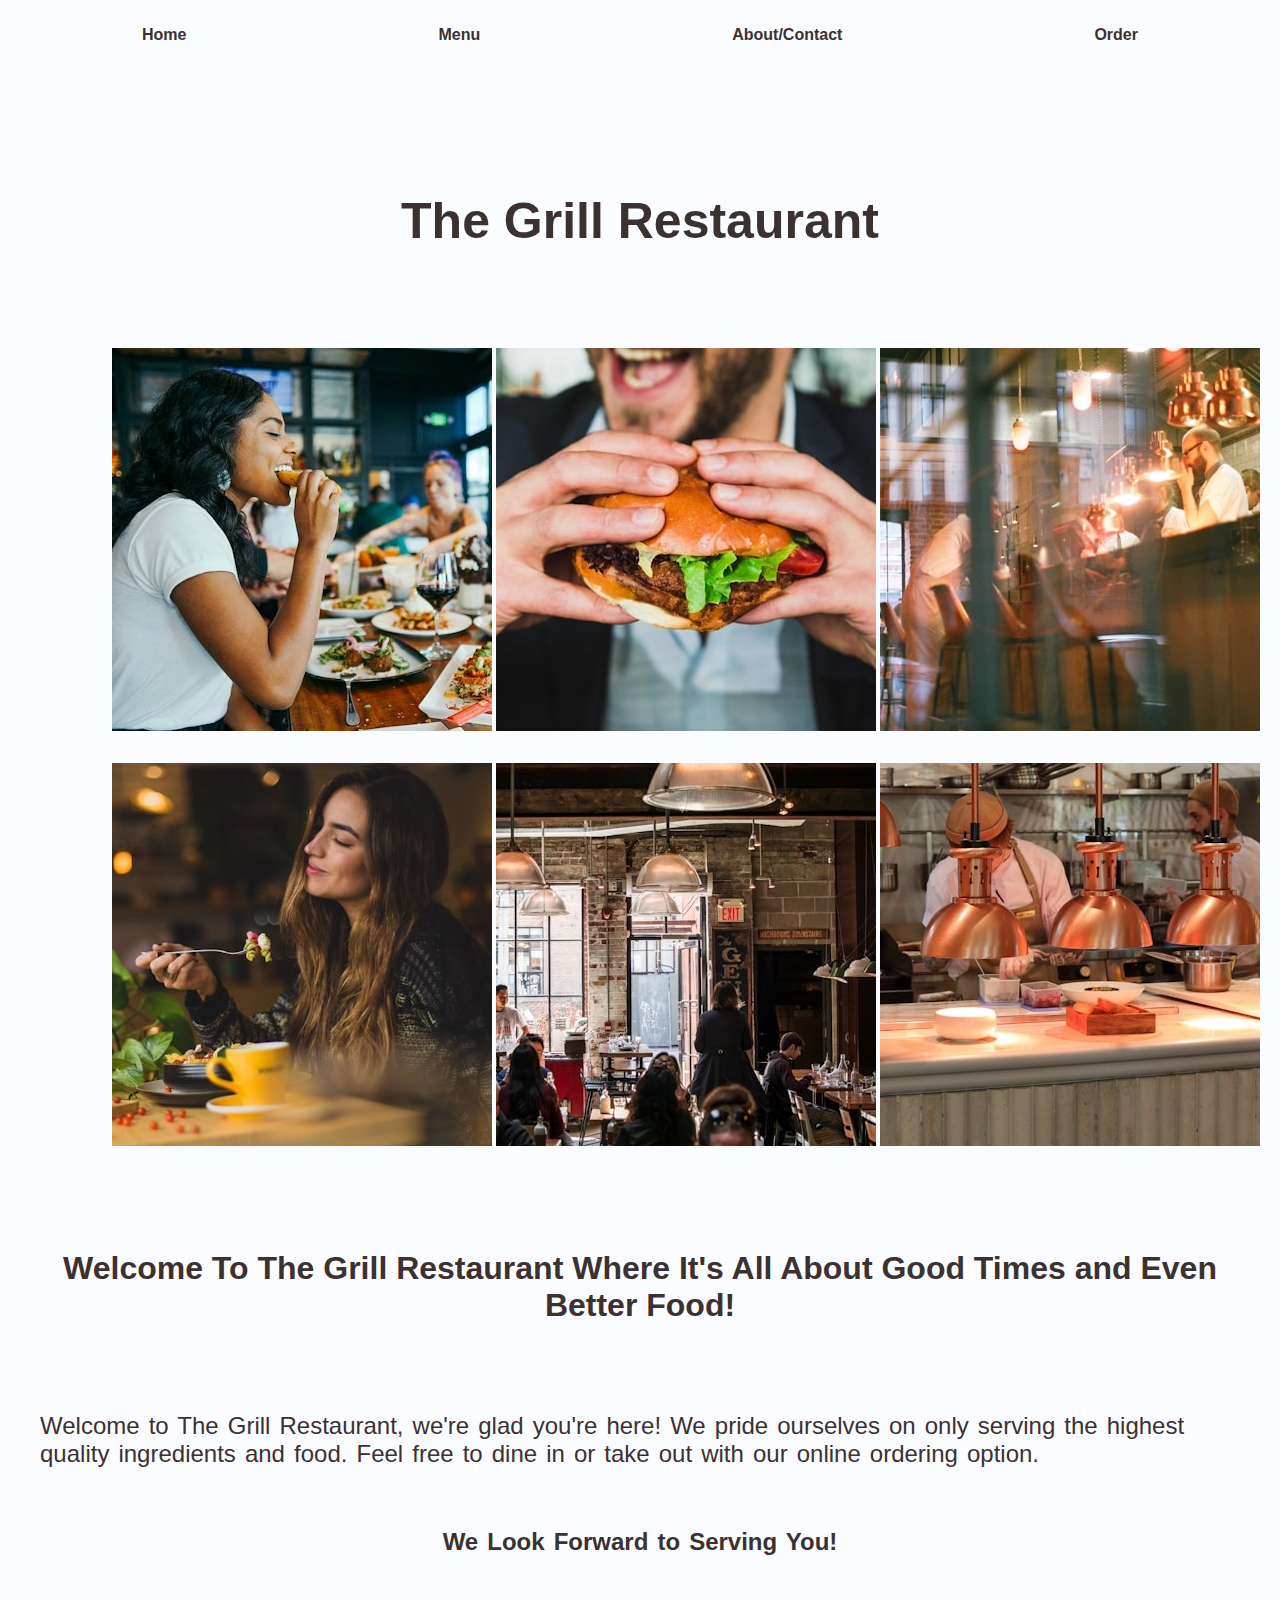
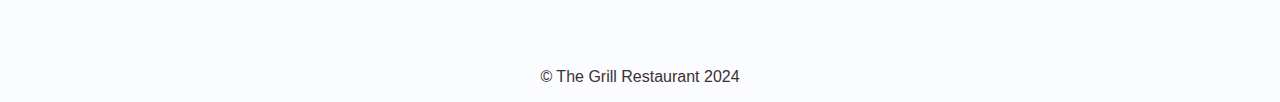
<file: index.html>
<!DOCTYPE html>
<html lang="en">
  <head>
    <meta charset="UTF-8" />
    <meta name="viewport" content="width=device-width, initial-scale=1.0" />
    <title>The Grill Restaurant</title>
    <link rel="stylesheet" href="styles.css" />
  </head>
  <body>
    <nav>
      <ul>
        <li><a href="index.html">Home</a></li>
        <li><a href="menu.html">Menu</a></li>
        <li><a href="about.html">About/Contact</a></li>
        <li><a href="order.html">Order</a></li>
      </ul>
    </nav>

    <main>
      <h1>The Grill Restaurant</h1>
      <figure class="main-grid">
        <img
          class="main-grid-item1"
          src="images/main-grid-5.jpg"
          alt="a photo of a person eating at a Restaurant"
        />
        <img
          class="main-grid-item2"
          src="images/main-grid-2.jpg"
          alt="a photo of a person eating at a Restaurant"
        />
        <img
          class="main-grid-item3"
          src="images/main-grid-3.jpg"
          alt="a photo of a Restaurant"
        />
        <img
          class="main-grid-item4"
          src="images/main-grid-1.jpg"
          alt="a photo of a person eating at a Restaurant"
        />
        <img
          class="main-grid-item5"
          src="images/main-grid-6.jpg"
          alt="a photo of a Restaurant"
        />
        <img
          class="main-grid-item6"
          src="images/main-grid-4.jpg"
          alt="a photo of a Restaurant"
        />
      </figure>
      <h2 class="intro">
        Welcome To The Grill Restaurant Where It's All About Good Times and Even
        Better Food!
      </h2>
      <p class="description">
        Welcome to The Grill Restaurant, we're glad you're here! We pride
        ourselves on only serving the highest quality ingredients and food. Feel
        free to dine in or take out with our online ordering option.<span>
          We Look Forward to Serving You!</span
        >
      </p>
    </main>
    <footer>&copy The Grill Restaurant 2024</footer>
  </body>
</html>
</file>
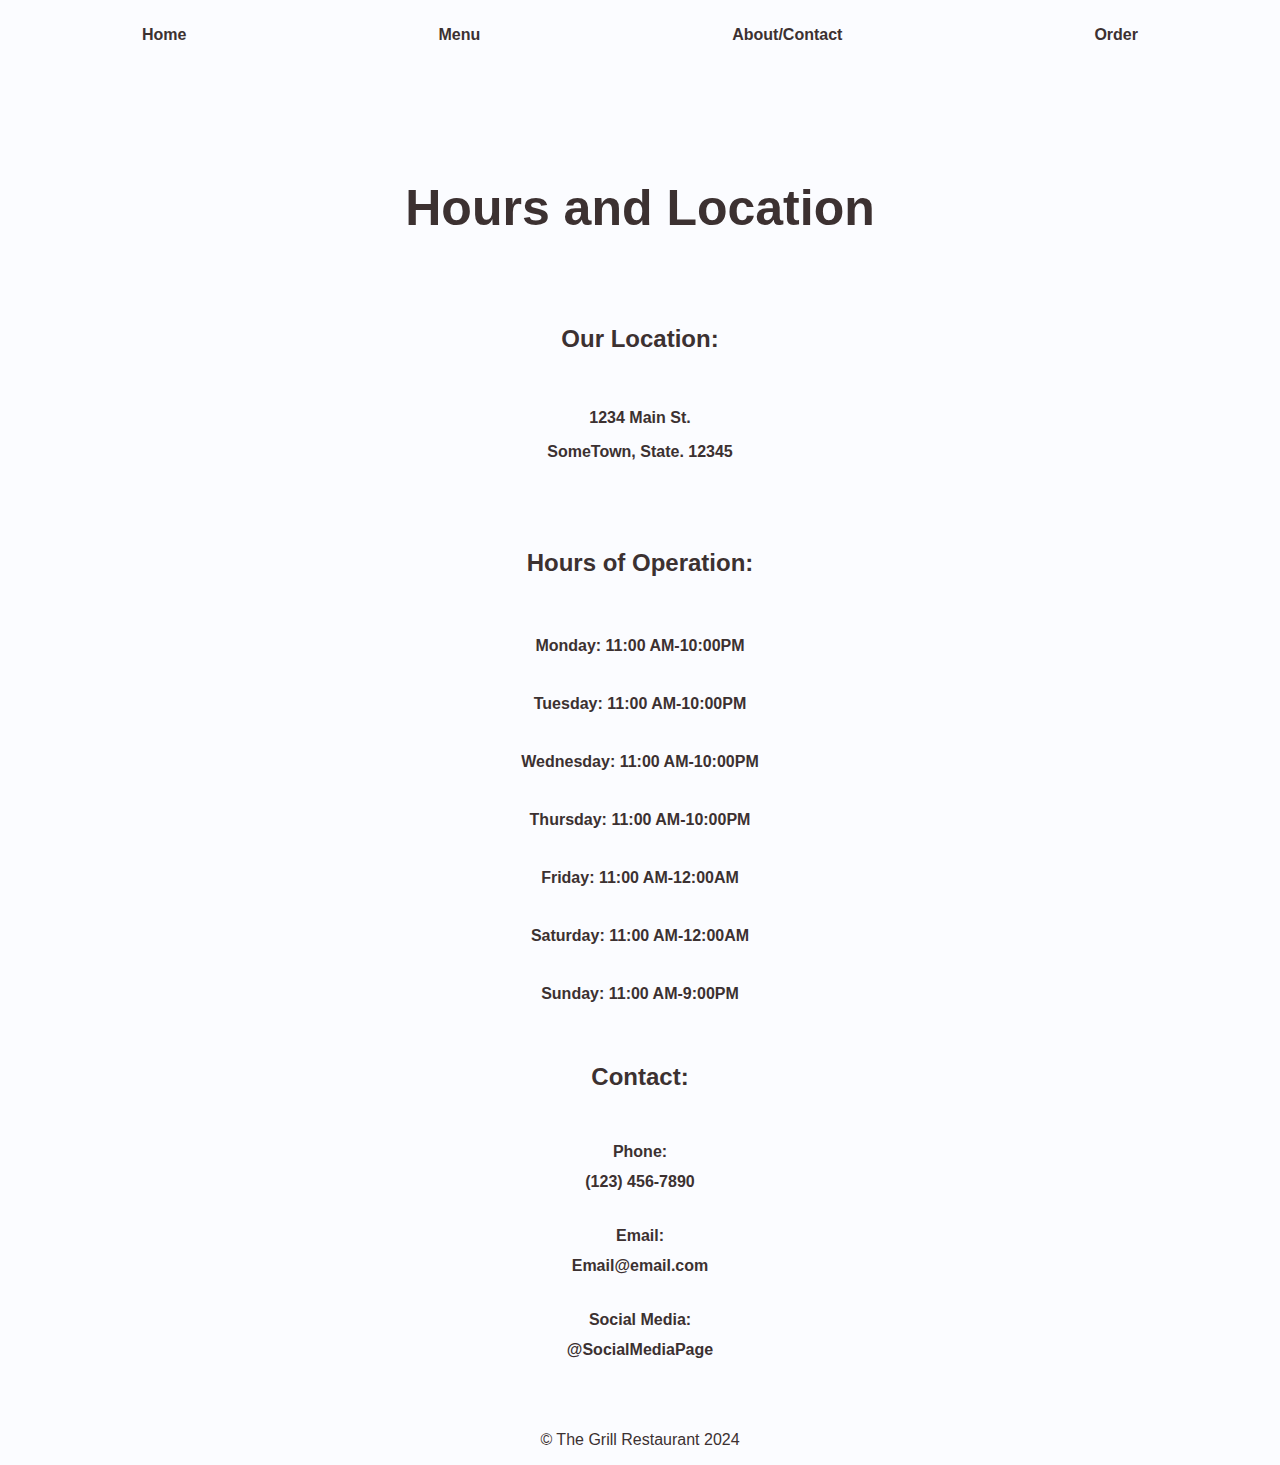
<file: about.html>
<!DOCTYPE html>
<html lang="en">
  <head>
    <meta charset="UTF-8" />
    <meta name="viewport" content="width=device-width, initial-scale=1.0" />
    <title>The Grill Restaurant/About</title>
    <link rel="stylesheet" href="styles.css" />
  </head>
  <body>
    <nav>
      <ul>
        <li><a href="index.html">Home</a></li>
        <li><a href="menu.html">Menu</a></li>
        <li><a href="about.html">About/Contact</a></li>
        <li><a href="order.html">Order</a></li>
      </ul>
    </nav>
    <main>
      <h1 class="hours">Hours and Location</h1>
      <div class="location">
        <h2>Our Location:</h2>
        <p>1234 Main St.</p>
        <p>SomeTown, State. 12345</p>
      </div>

      <h2>Hours of Operation:</h2>

      <ul>
        <li class="hours">Monday: 11:00 AM-10:00PM</li>
        <li class="hours">Tuesday: 11:00 AM-10:00PM</li>
        <li class="hours">Wednesday: 11:00 AM-10:00PM</li>
        <li class="hours">Thursday: 11:00 AM-10:00PM</li>
        <li class="hours">Friday: 11:00 AM-12:00AM</li>
        <li class="hours">Saturday: 11:00 AM-12:00AM</li>
        <li class="hours">Sunday: 11:00 AM-9:00PM</li>
      </ul>
      <section class="contact">
        <h2>Contact:</h2>
        <h4>Phone:</h4>
        <p>(123) 456-7890</p>
        <h4>Email:</h4>
        <p>Email@email.com</p>
        <h4>Social Media:</h4>
        <p>@SocialMediaPage</p>
      </section>
    </main>
    <footer>&copy The Grill Restaurant 2024</footer>
  </body>
</html>
</file>
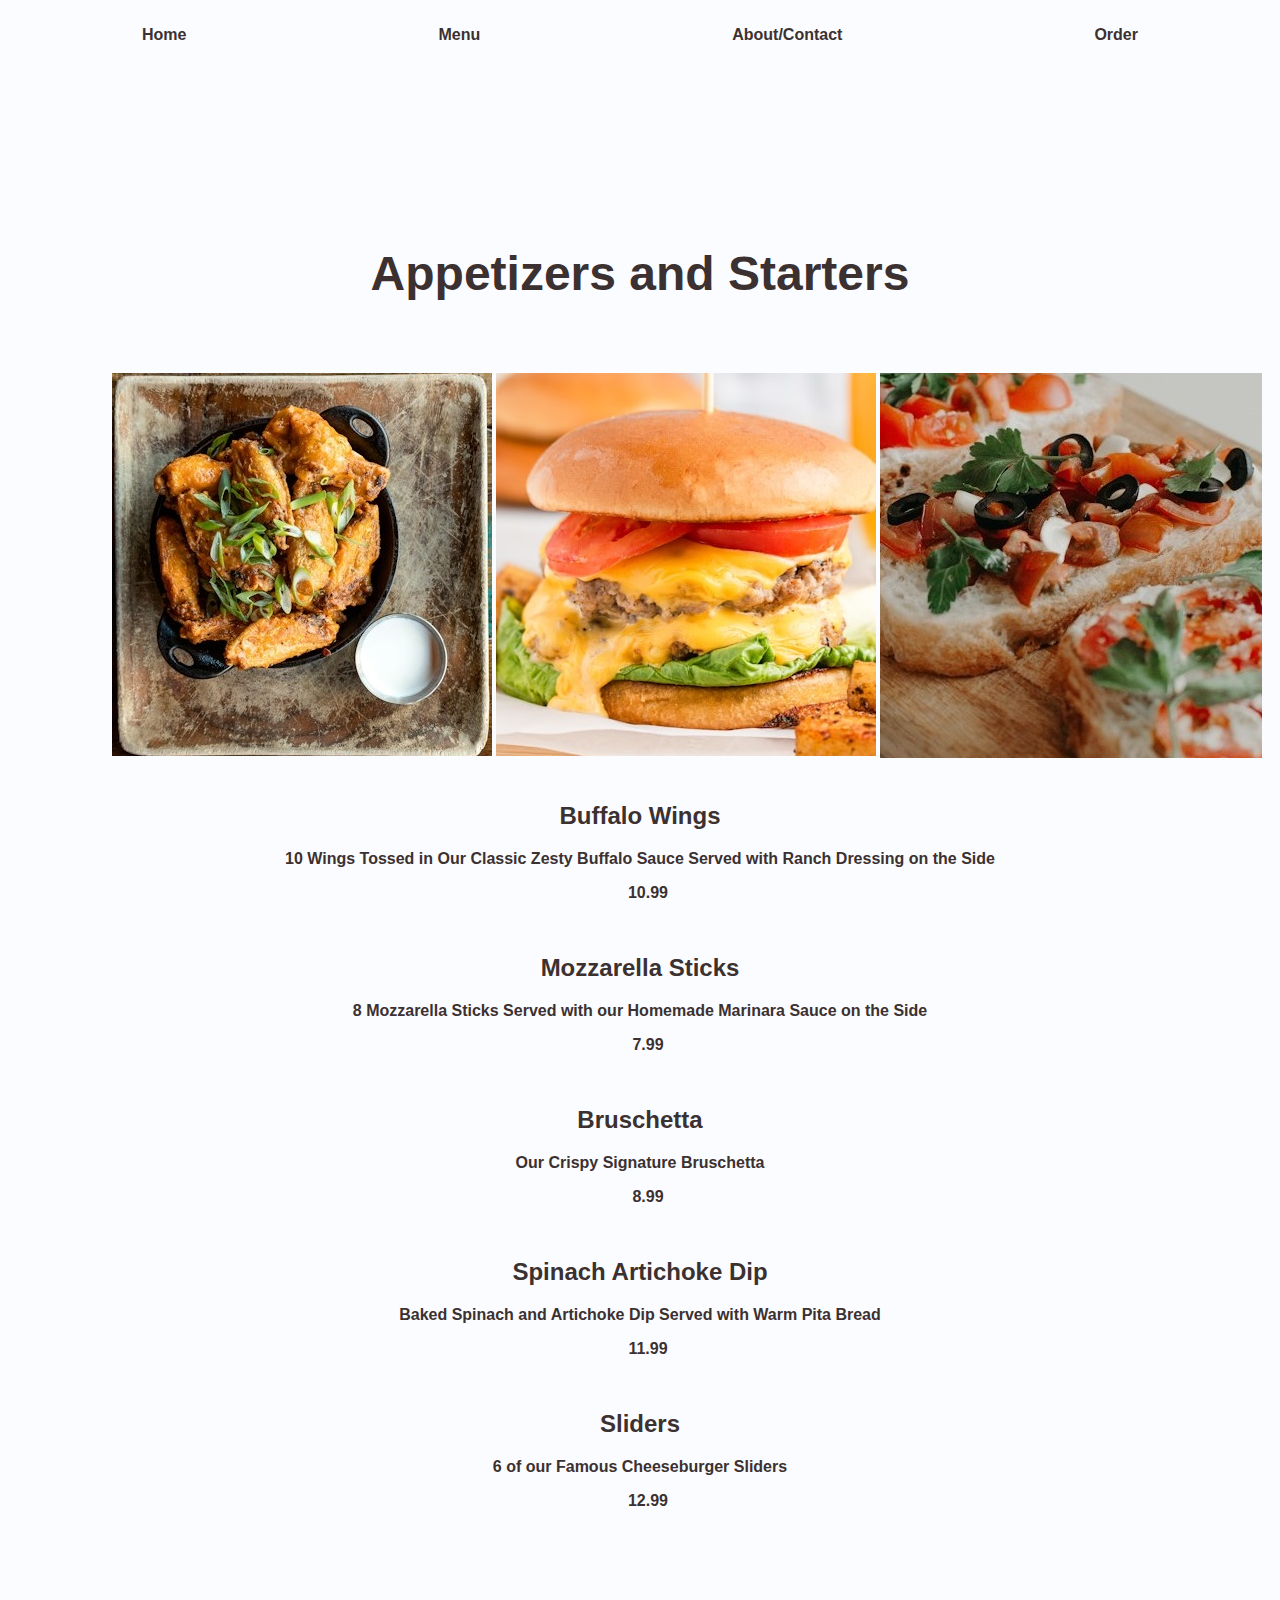
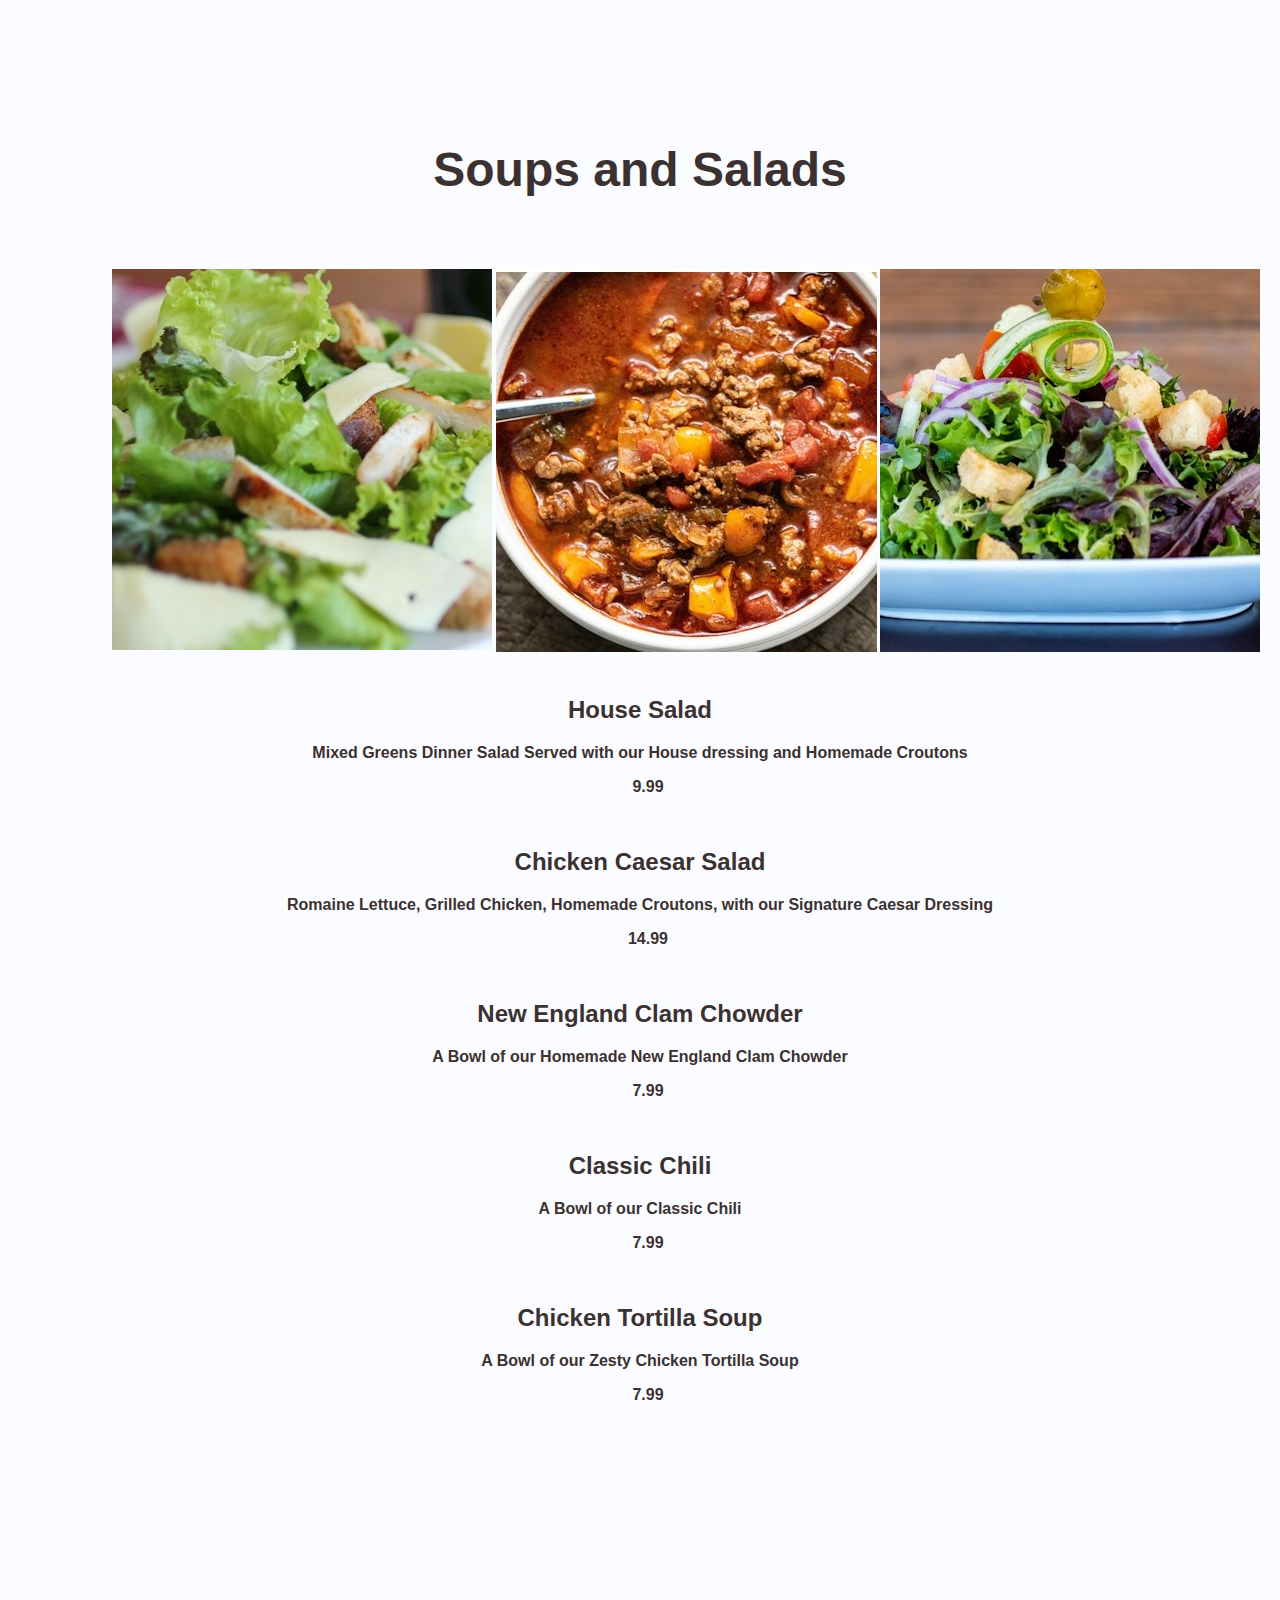
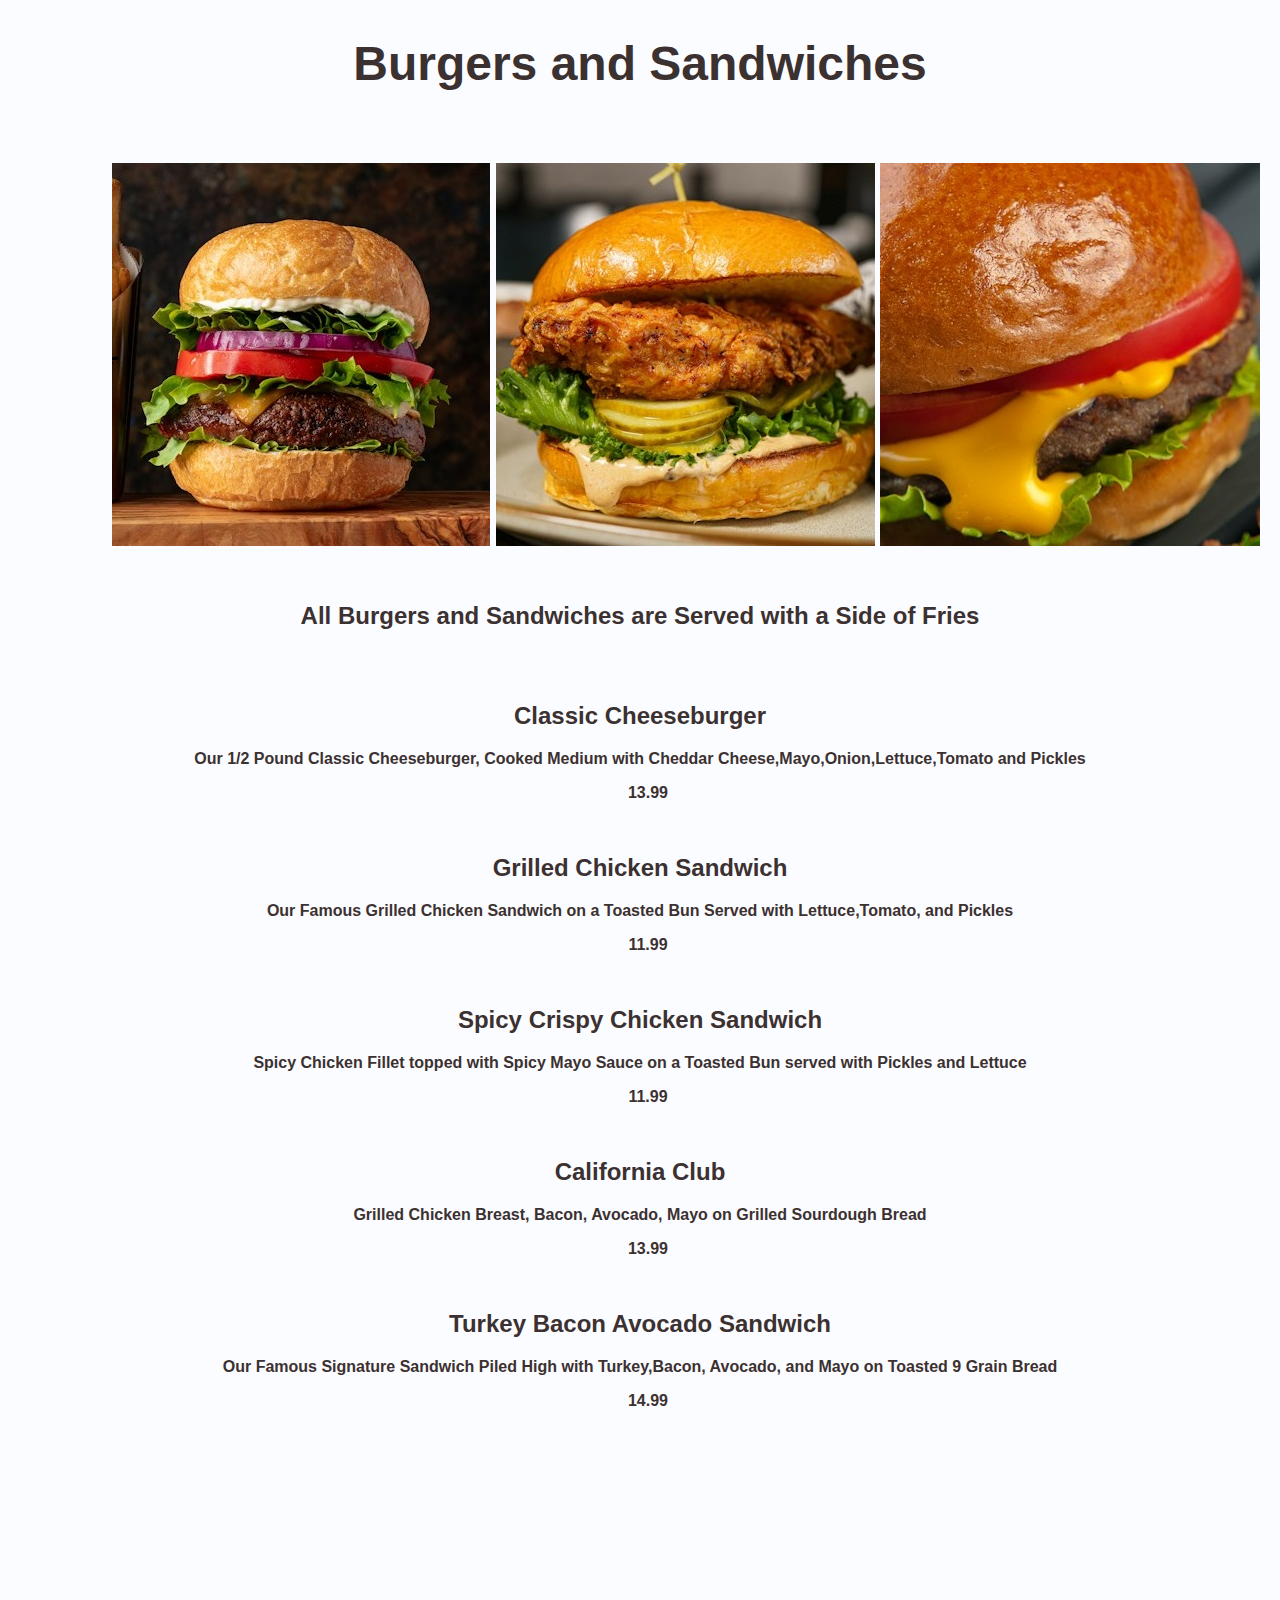
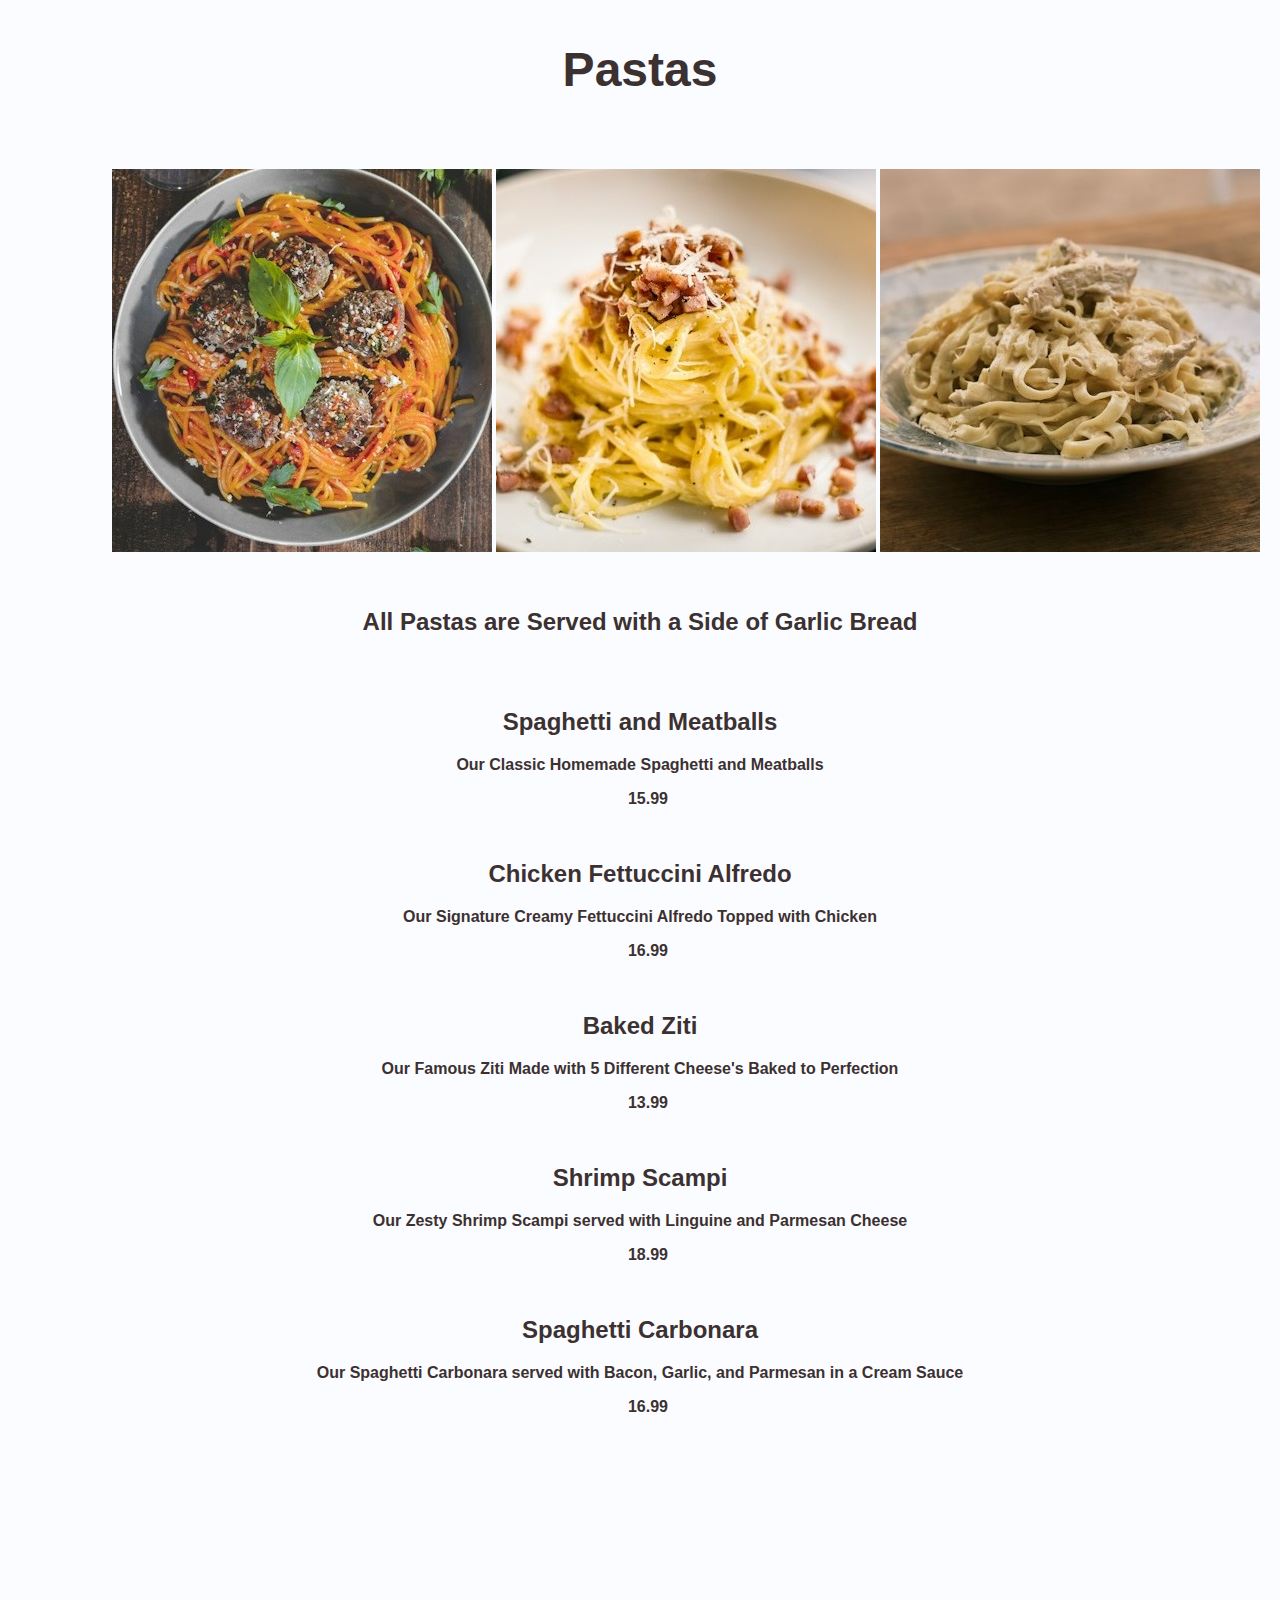
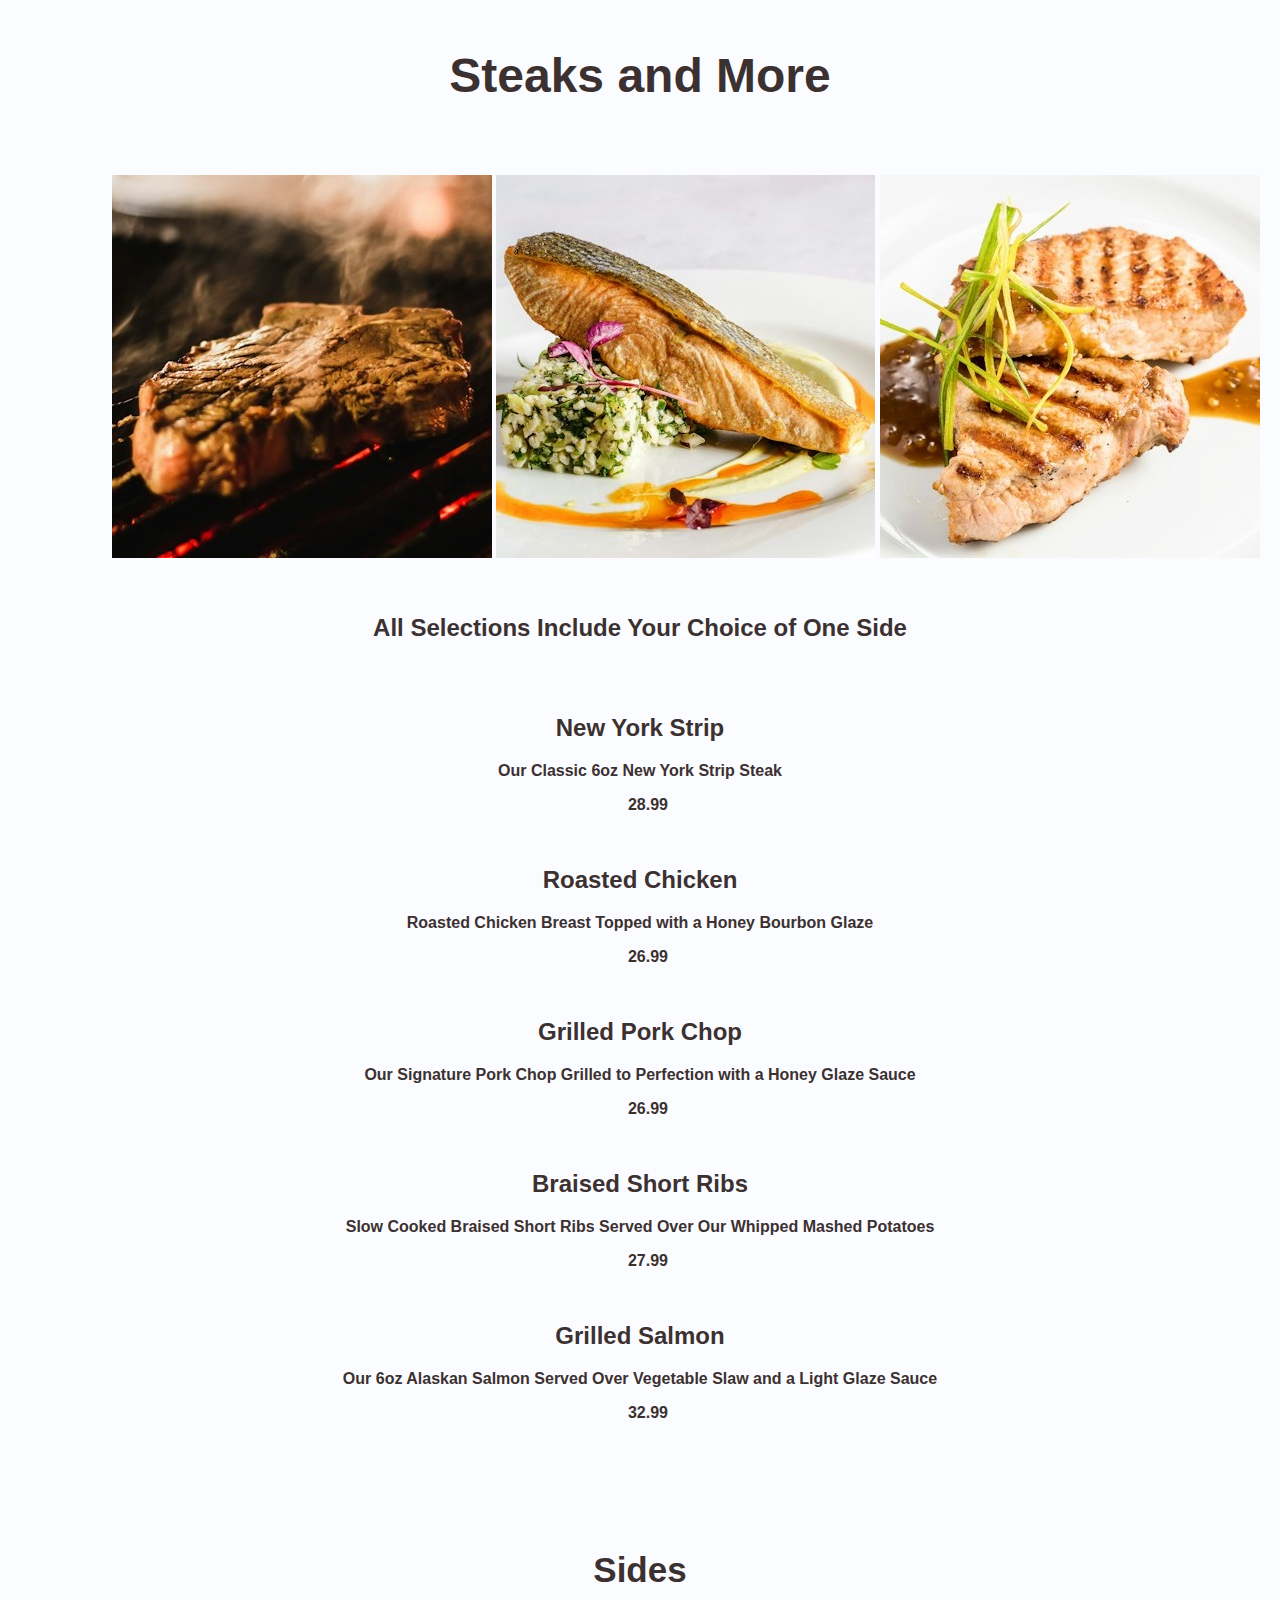
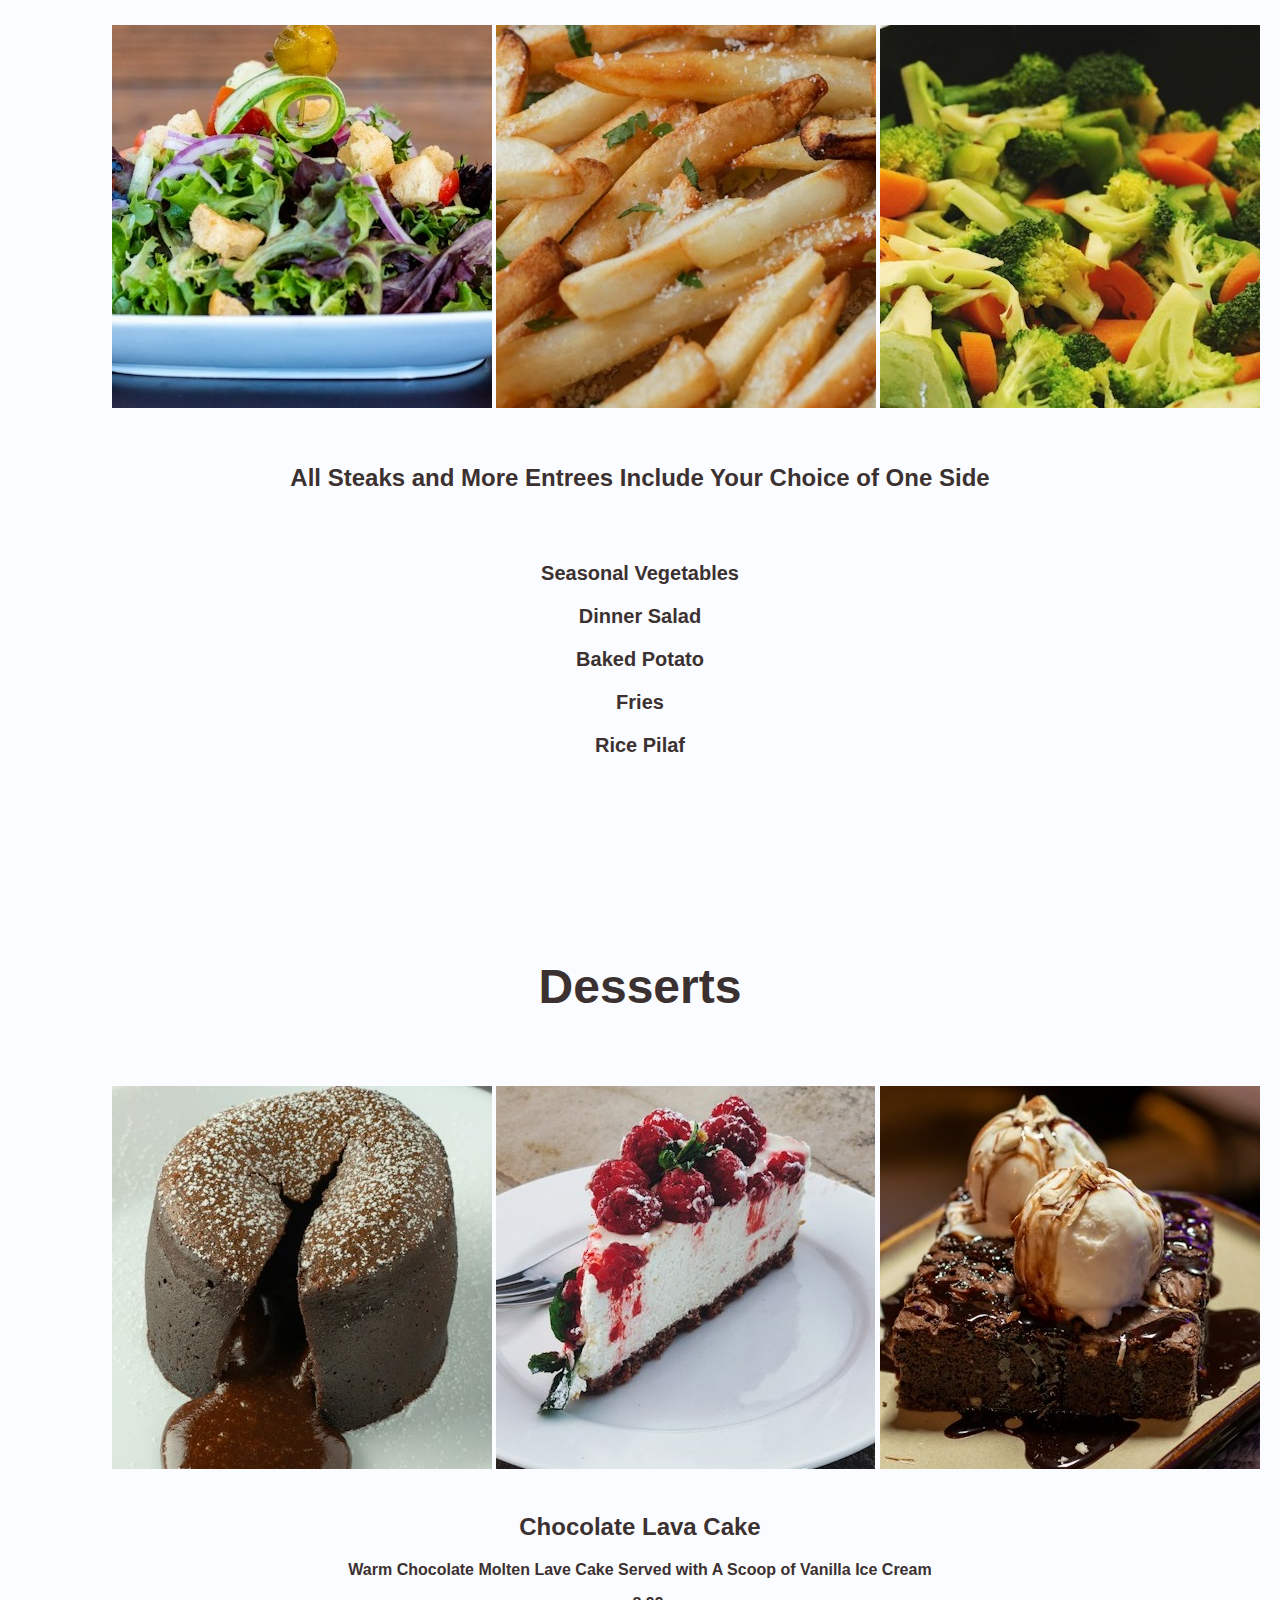
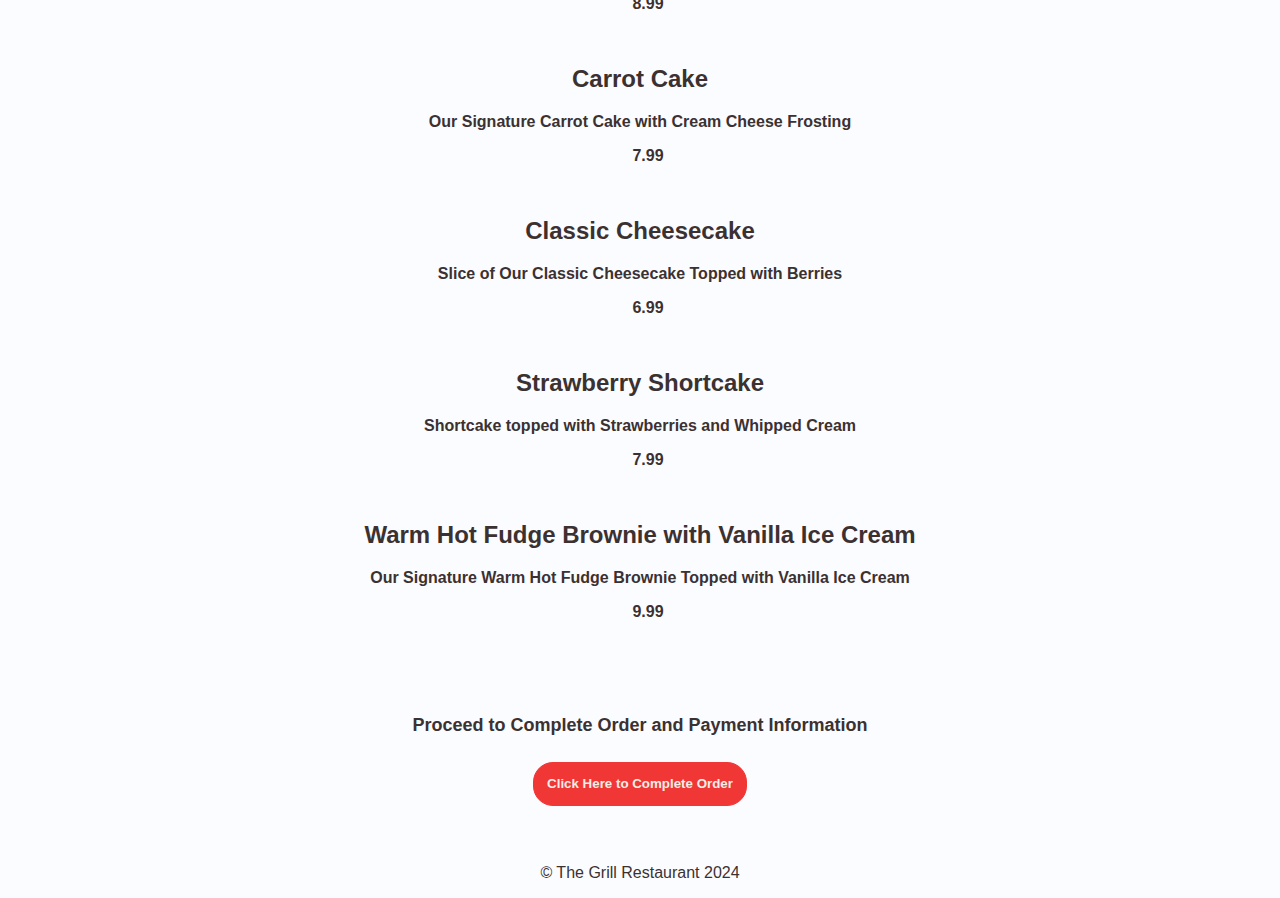
<file: menu.html>
<!DOCTYPE html>
<html lang="en">
  <head>
    <meta charset="UTF-8" />
    <meta name="viewport" content="width=device-width, initial-scale=1.0" />
    <title>The Grill Restaurant/Menu</title>
    <link rel="stylesheet" href="styles.css" />
  </head>
  <body>
 <div id="container">
    <nav>
      <ul>
        <li><a href="index.html">Home</a></li>
        <li><a href="menu.html">Menu</a></li>
        <li><a href="about.html">About/Contact</a></li>
        <li><a href="order.html">Order</a></li>
      </ul>
    </nav>
    <main>
      <section>
        <h2 class="h2">Appetizers and Starters</h2>
        <figure class="menu-grid">
          <img class="menu-grid-item" src="images/buffalo-wings.jpg" alt="a photo of buffalo wings"/>
          <img class="menu-grid-item" src="images/sliders-app.jpg" alt="a photo of a burger silder"/>
          <img class="menu-grid-item" src="images/bruschetta.jpg" alt="a photo of bruschetta"/>
        </figure>
        
          <ul class="first">
            <li class="text">Buffalo Wings</li>
            <li>10 Wings Tossed in Our Classic Zesty Buffalo Sauce Served with Ranch Dressing on the Side</li> 
            <li class="item">10.99</li>
          
            
            
            <li class="text">Mozzarella Sticks</li>
            <li>8 Mozzarella Sticks Served with our Homemade Marinara Sauce on the Side</li>
            <li class="item" >7.99</li>
            
            <li class="text">Bruschetta</li>
            <li>Our Crispy Signature Bruschetta</li>
            <li class="item">8.99</li>
            
            <li class="text">Spinach Artichoke Dip</li>
            <li>Baked Spinach and Artichoke Dip Served with Warm Pita Bread</li>
            <li class="item">11.99</li>
            
            <li class="text">Sliders</li>
             <li>6 of our Famous Cheeseburger Sliders</li>
            <li class="item">12.99</li>
            
          </ul>
        
      </section>
    
      <section>
        <h2 class="h2">Soups and Salads</h2>
        <figure class="menu-grid">
          <img class="menu-grid-item" src="images/chicken-caesar.jpg" alt="a photo of chicken caesar salad"/>
          <img class="menu-grid-item" src="images/chili.jpg" alt="a photo of a bowl of chili"/>
          <img class="menu-grid-item" src="images/salad.jpg" alt="a photo of a salad"/>
        </figure>
          
          <ul class="first">
            <li class="text">House Salad</li>
           <li>Mixed Greens Dinner Salad Served with our House dressing and Homemade Croutons</li>
            <li class="item">9.99</li>
            
          
            <li class="text">Chicken Caesar Salad</li>
           <li>Romaine Lettuce, Grilled Chicken, Homemade Croutons, with our Signature Caesar Dressing</li>
            <li class="item">14.99</li>
            
            <li class="text">New England Clam Chowder</li>
            <li>A Bowl of our Homemade New England Clam Chowder</li>
            <li class="item">7.99</li>
            
            <li class="text">Classic Chili</li>
            <li>A Bowl of our Classic Chili</li>
            <li class="item">7.99</li>
           
            <li class="text">Chicken Tortilla Soup</li>
            <li>A Bowl of our Zesty Chicken Tortilla Soup</li>
           <li class="item">7.99</li>
            
            </ul>
            </p>
            </section>
          
            
            <section>
            <h2 class="h2">Burgers and Sandwiches</h2>

            <figure class="menu-grid">
              <img class="menu-grid-item" src="images/cheeseburger.jpg" alt="a photo of a Cheeseburger"/>
              <img class="menu-grid-item" src="images/chicken-sandwich.jpg" alt="a photo of a spicy Chicken Sandwich"/>
              <img class="menu-grid-item" src="images/cheeseburger-2.jpg" alt="a photo of a Cheeseburger"/>
            </figure>
            
            <h4 class="h4">All Burgers and Sandwiches are Served with a Side of Fries</h4>
           
            <ul>
            <li class="text">Classic Cheeseburger</li>
            <li>Our 1/2 Pound Classic Cheeseburger, Cooked Medium with Cheddar Cheese,Mayo,Onion,Lettuce,Tomato and Pickles</li>
           <li class="item">13.99</li>
           
            <li class="text">Grilled Chicken Sandwich</li>
            <li>Our Famous Grilled Chicken Sandwich on a Toasted Bun Served with Lettuce,Tomato, and Pickles</li>
            <li class="item">11.99</li>
            
            <li class="text">Spicy Crispy Chicken Sandwich</li>
            <li>Spicy Chicken Fillet topped with Spicy Mayo Sauce on a Toasted Bun served with Pickles and Lettuce</li>
            <li class="item">11.99</li>
            
            <li class="text">California Club</li>
            <li>Grilled Chicken Breast, Bacon, Avocado, Mayo on Grilled Sourdough Bread</li>   
            <li class="item">13.99</li>
            
            <li class="text">Turkey Bacon Avocado Sandwich</li>
            <li>Our Famous Signature Sandwich Piled High with Turkey,Bacon, Avocado, and Mayo on Toasted 9 Grain Bread</li>
            <li class="item">14.99</li>
            
            </ul>
           
            </section>

            
            <section>
            <h2 class="h2">Pastas</h2>
            <figure class="menu-grid">
              <img class="menu-grid-item" src="images/spaghettiMeatballs.jpg" alt="a photo of Spaghetti and Meatballs"/>
              <img class="menu-grid-item" src="images/spaghetticarbonara.jpg" alt="a photo of Spaghetti Carbonara"/>
              <img class="menu-grid-item" src="images/fettucinialfredo.jpg" alt="a photo of Fettuccini Alfredo"/>
            </figure>
            
            <h4 class="h4">All Pastas are Served with a Side of Garlic Bread</h4>
          
          <ul>
            <li class="text">Spaghetti and Meatballs</li>
            <li>Our Classic Homemade Spaghetti and Meatballs</li>
            <li class="item">15.99</li>
         
            <li class="text">Chicken Fettuccini Alfredo</li>
            <li>Our Signature Creamy Fettuccini Alfredo Topped with Chicken</li>
            <li class="item">16.99</li>
            
            <li class="text">Baked Ziti</li>
            <li>Our Famous Ziti Made with 5 Different Cheese's Baked to Perfection</li> 
            <li class="item">13.99</li>
            
            <li class="text">Shrimp Scampi</li>
            <li>Our Zesty Shrimp Scampi served with Linguine and Parmesan Cheese</li>
            <li class="item">18.99</li>
            
            <li class="text">Spaghetti Carbonara</li>
            <li>Our Spaghetti Carbonara served with Bacon, Garlic, and Parmesan in a Cream Sauce</li>
             <li class="item">16.99</li>
            
           
            </ul>
            
            </section>

          
            

            <section>
              <h2 class="h2">Steaks and More</h2>
              <figure class="menu-grid">
                <img class="menu-grid-item" src="images/steak.jpg" alt="a photo of a steak"/>
                <img class="menu-grid-item" src="images/salmon.jpg" alt="a photo of salmon"/>
                <img class="menu-grid-item" src="images/porkchop.jpg" alt="a photo of a pork chop"/>
              </figure>

              <h4 class="h4">All Selections Include Your Choice of One Side</h4>
          
            <ul>
              <li class="text" >New York Strip</li>
              <li>Our Classic 6oz New York Strip Steak</li> 
              <li class="item">28.99</li>
              
              <li class="text">Roasted Chicken</li>
              <li>Roasted Chicken Breast Topped with a Honey Bourbon Glaze</li> 
              <li class="item">26.99</li>
              
              <li class="text">Grilled Pork Chop</li>
              <li>Our Signature Pork Chop Grilled to Perfection with a Honey Glaze Sauce</li>
              <li class="item">26.99</li>
              
              <li class="text">Braised Short Ribs</li>
             <li>Slow Cooked Braised Short Ribs Served Over Our Whipped Mashed Potatoes</li>
             <li class="item">27.99</li>
             
              <li class="text">Grilled Salmon</li>
              <li>Our 6oz Alaskan Salmon Served Over Vegetable Slaw and a Light Glaze Sauce</li>
              <li class="item">32.99</li>
              
            
              
              </ul>
             
              </section>
              

              <section class="side-list">
                <h3>Sides</h3>
                <figure class="menu-grid">
                  <img class="menu-grid-item" src="images/salad.jpg" alt="a photo of a salad"/>
                  <img class="menu-grid-item" src="images/fries.jpg" alt="a photo of fries"/>
                  <img class="menu-grid-item" src="images/vegetables.jpg" alt="a photo of vegetables"/>
                </figure>
                <h4 class="h4">All Steaks and More Entrees Include Your Choice of One Side</h4>
                <ul>
                <li class="side">Seasonal Vegetables</li>
                
            
                <li class="side">Dinner Salad</li>
                
            
                <li class="side" >Baked Potato</li>
                
              
                <li class="side">Fries</li>
                
              
                <li class="side">Rice Pilaf</li>
               
                
              
                
                </ul>
                
                </section>
  
              
            <section>
              
              <h2 class="h2">Desserts</h2>
              <figure class="menu-grid">
                <img class="menu-grid-item" src="images/chocolatelavacake.jpg" alt="a photo of chocolate lava cake"/>
                <img class="menu-grid-item" src="images/cheesecake.jpg" alt="a photo of cheesecake"/>
                <img class="menu-grid-item" src="images/browniedessert.jpg" alt="a photo of a brownie and vanilla ice cream"/>
              </figure>
              <ul class="first">
                  <li class="text">Chocolate Lava Cake</li>
                  <li>Warm Chocolate Molten Lave Cake Served with A Scoop of Vanilla Ice Cream</li>
                  <li class="item">8.99</li>
                  
                  <li class="text">Carrot Cake</li>
                  <li>Our Signature Carrot Cake with Cream Cheese Frosting</li>
                  <li class="item">7.99</li>
                 
                  <li class="text">Classic Cheesecake</li>
                  <li>Slice of Our Classic Cheesecake Topped with Berries</li>
                  <li class="item">6.99</li>
                  
                  <li class="text">Strawberry Shortcake</li>
                  <li>Shortcake topped with Strawberries and Whipped Cream</li>
                  <li class="item">7.99</li>
                  
                  <li class="text">Warm Hot Fudge Brownie with Vanilla Ice Cream </li>
                  <li>Our Signature Warm Hot Fudge Brownie Topped with Vanilla Ice Cream</li>
                 <li class="item">9.99</li>
                 
                </ul>
              </div>
            </section>
            <section class="order-btn">
              <p>Proceed to Complete Order and Payment Information</p> <a href="order.html"><button> Click Here to Complete Order</button></a>
            </section>

          </ul>
    </main>
  </div>
    <footer>&copy The Grill Restaurant 2024</footer>
  
  </body>
</html>
</file>
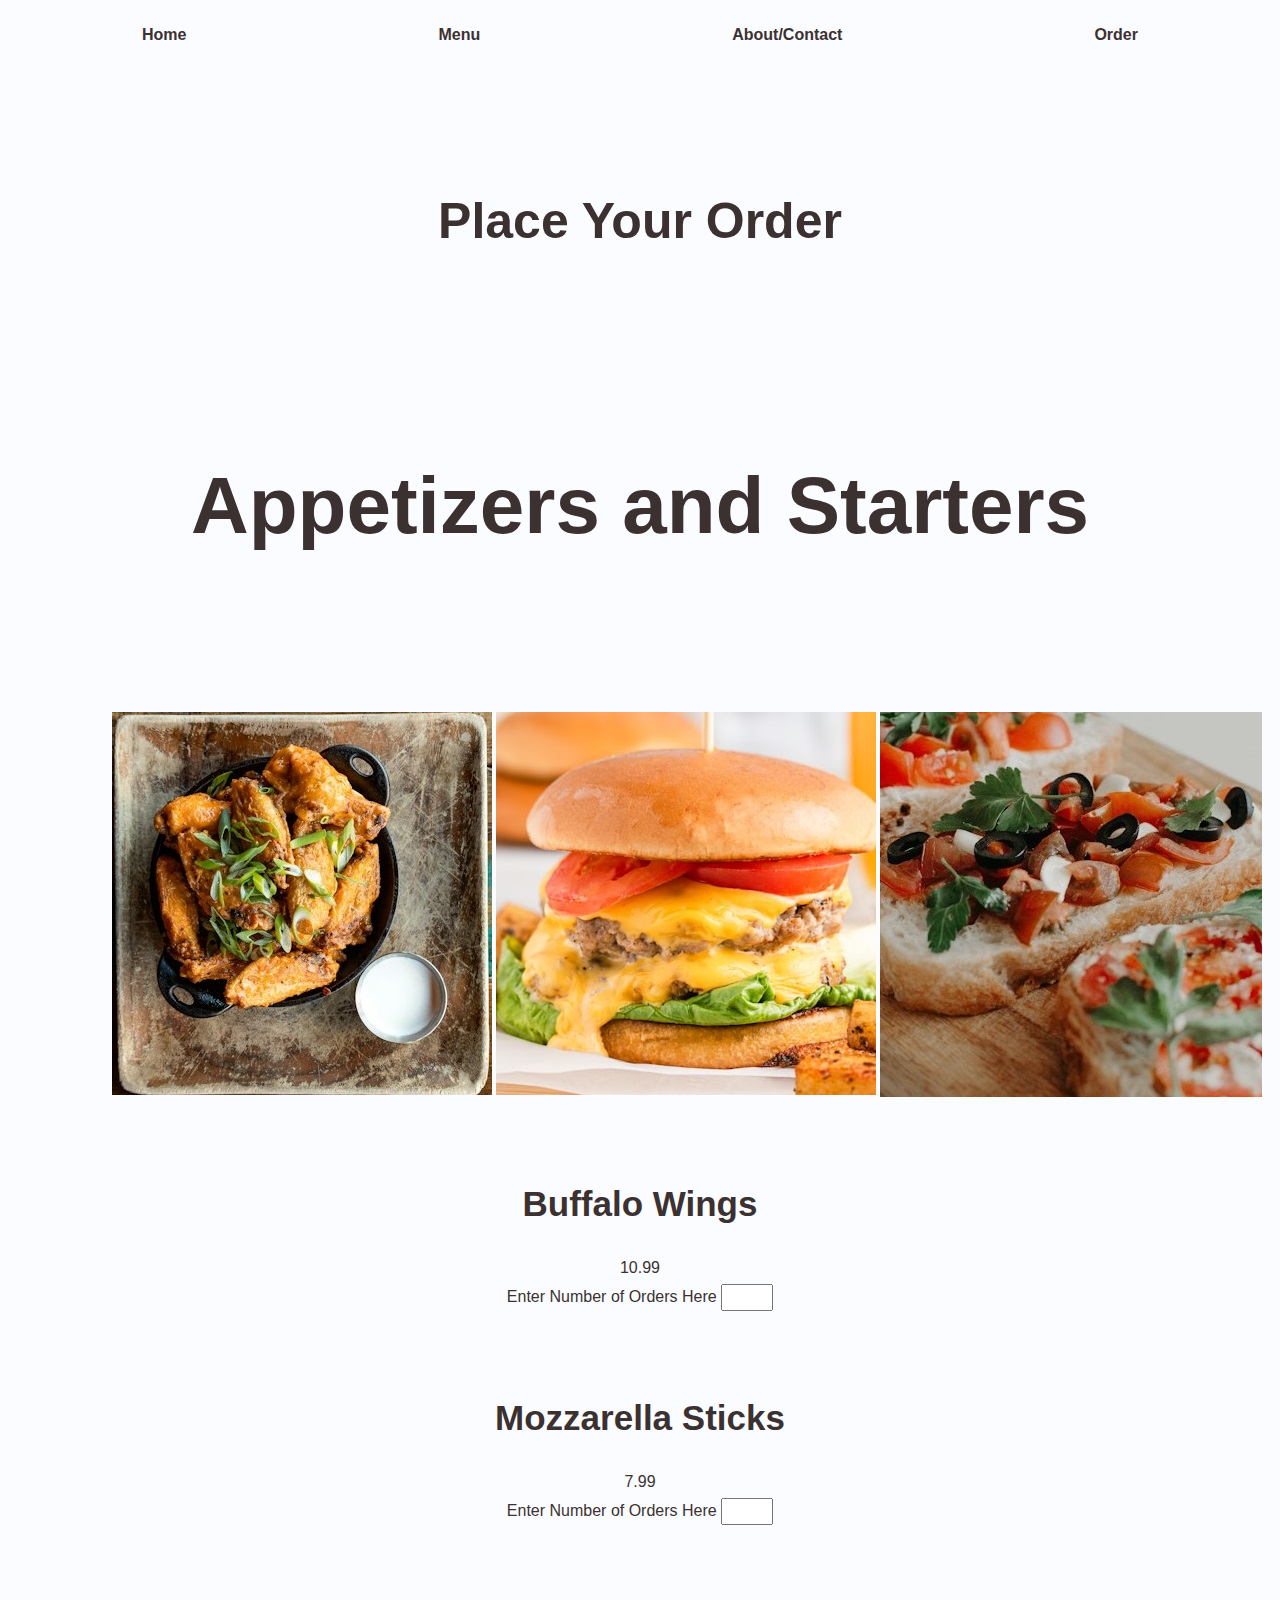
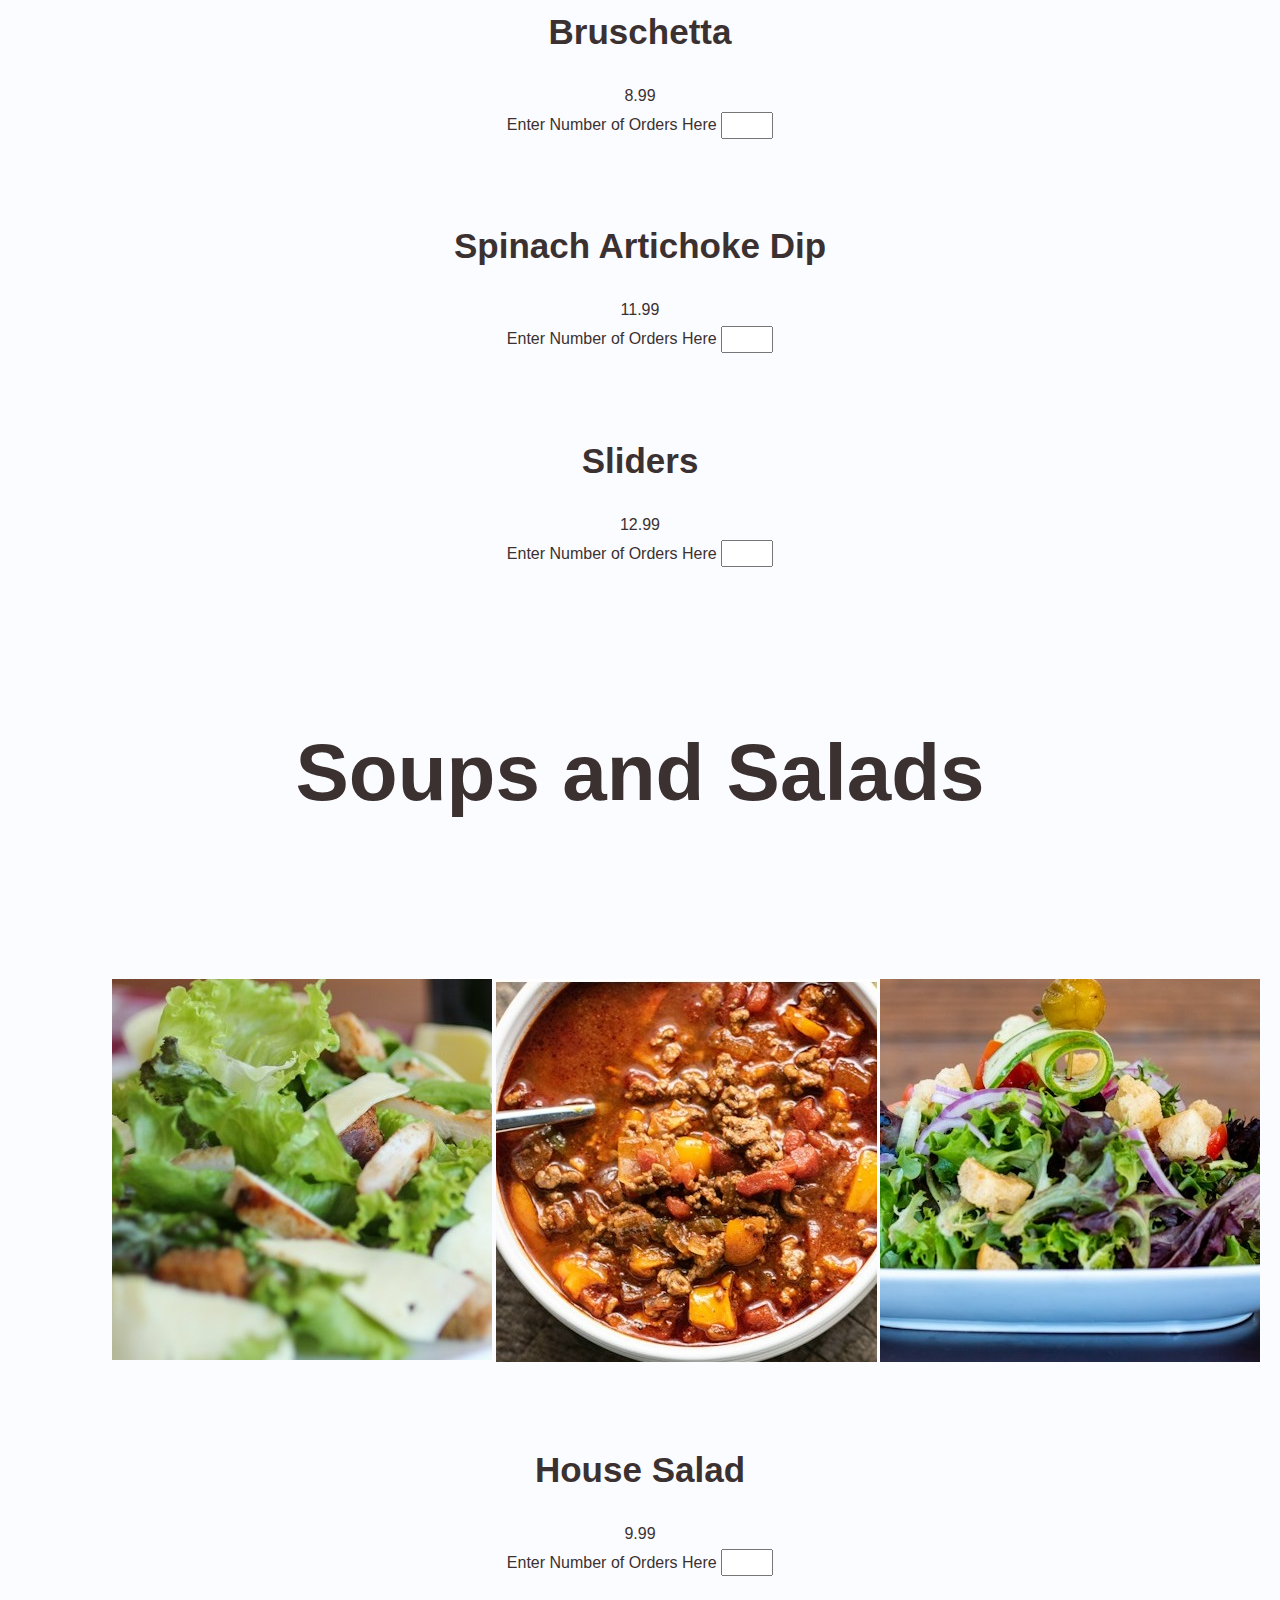
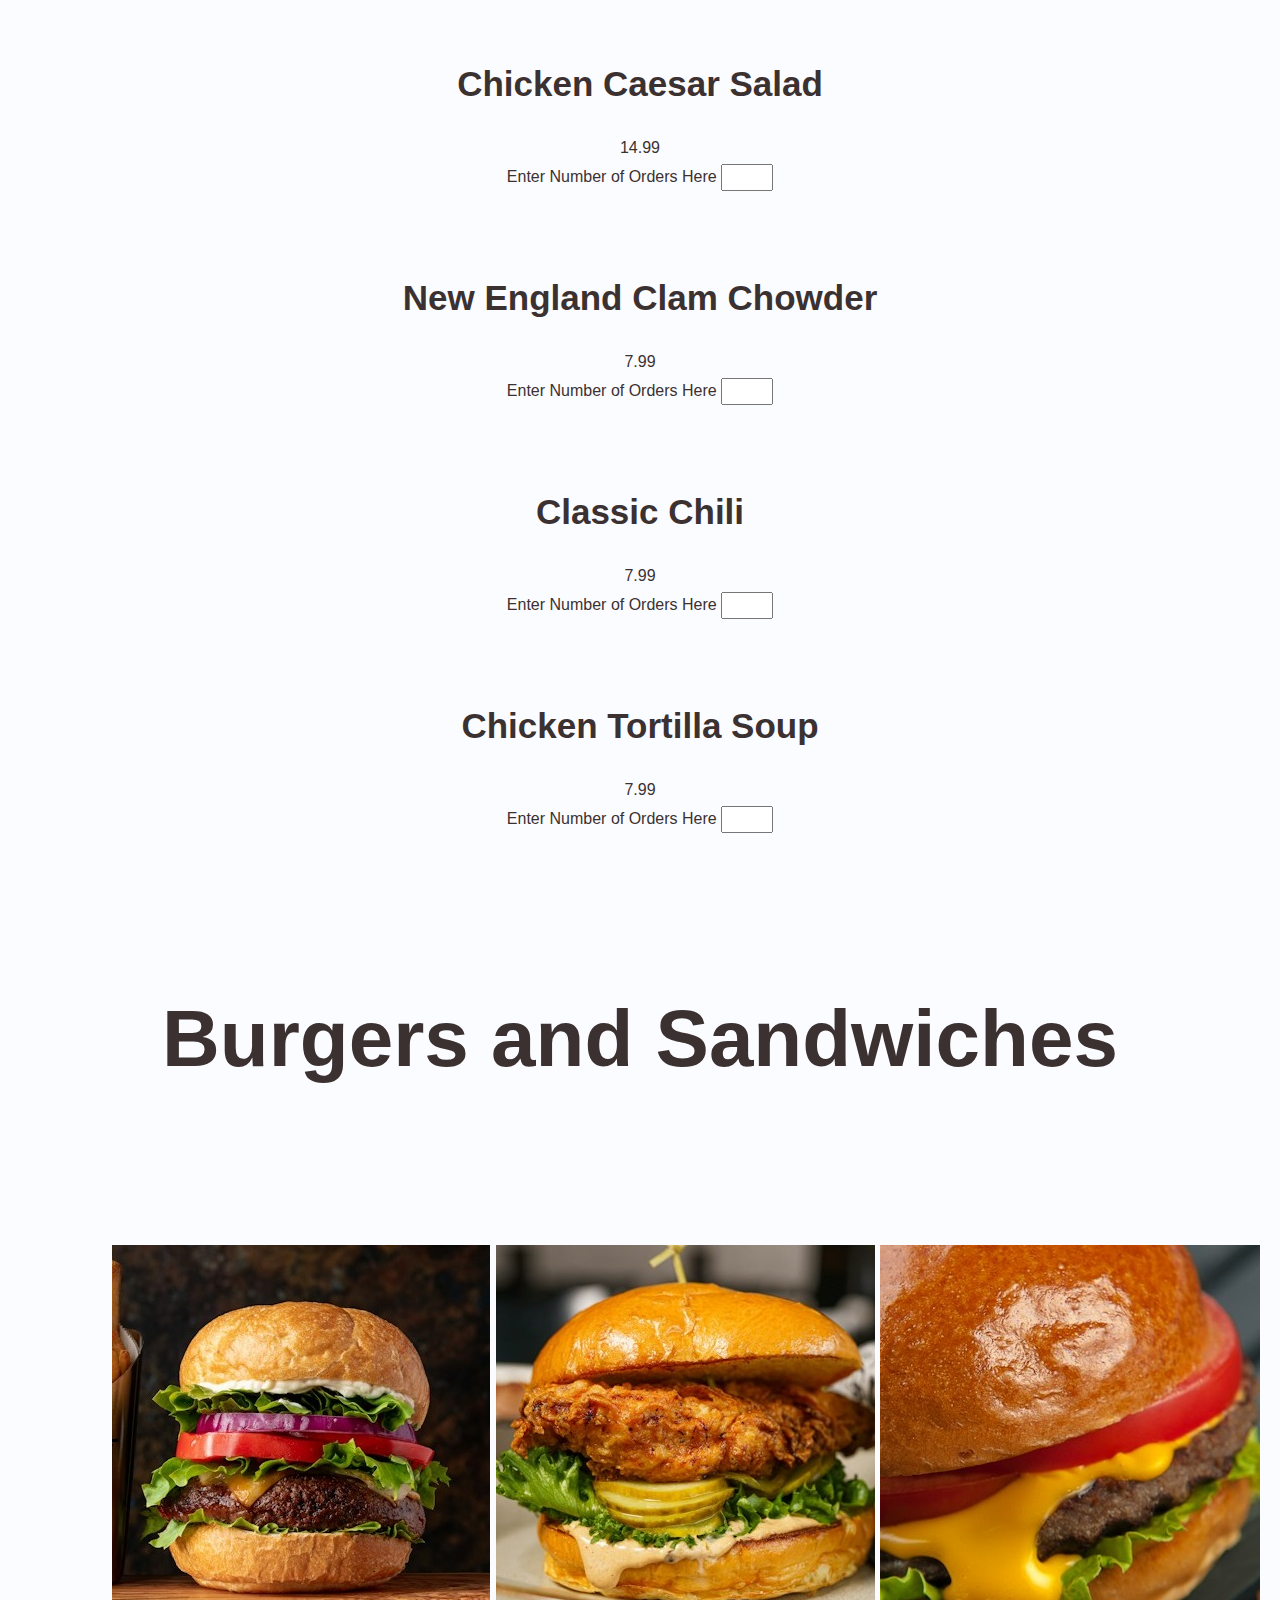
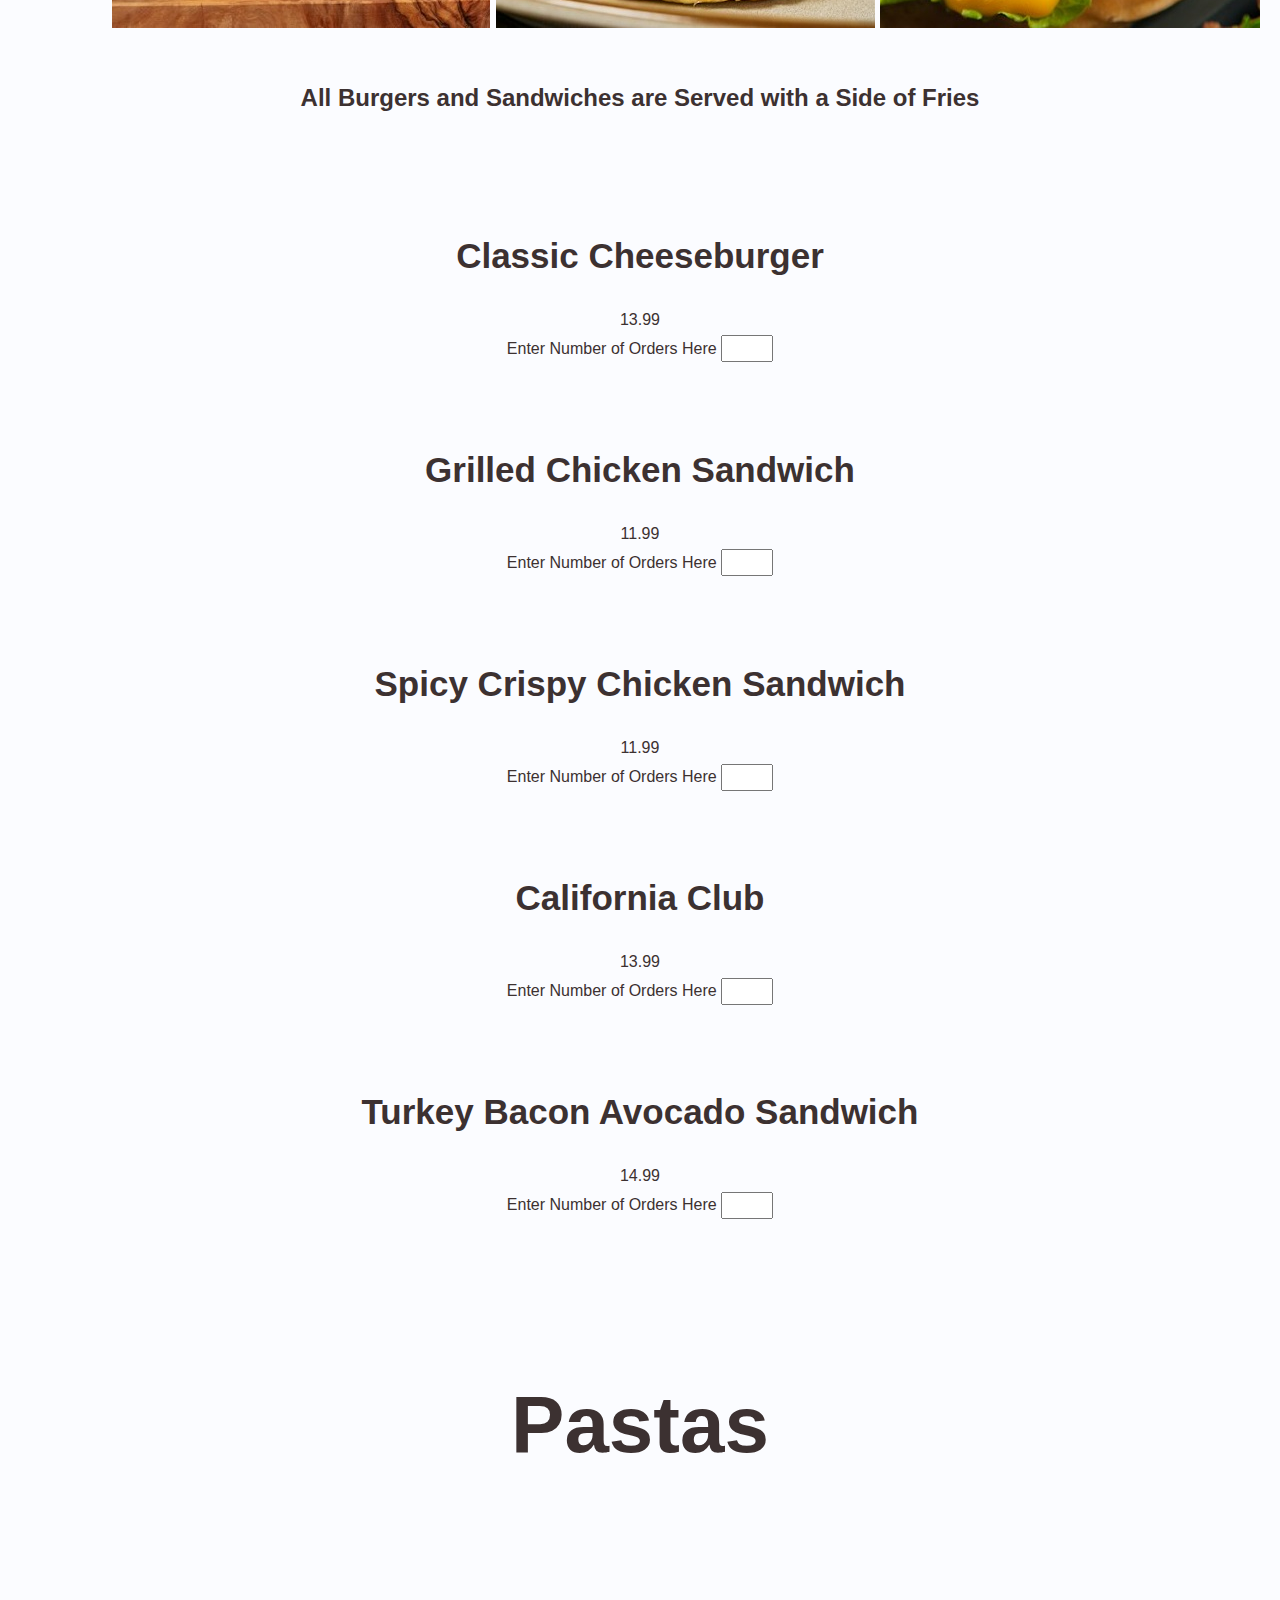
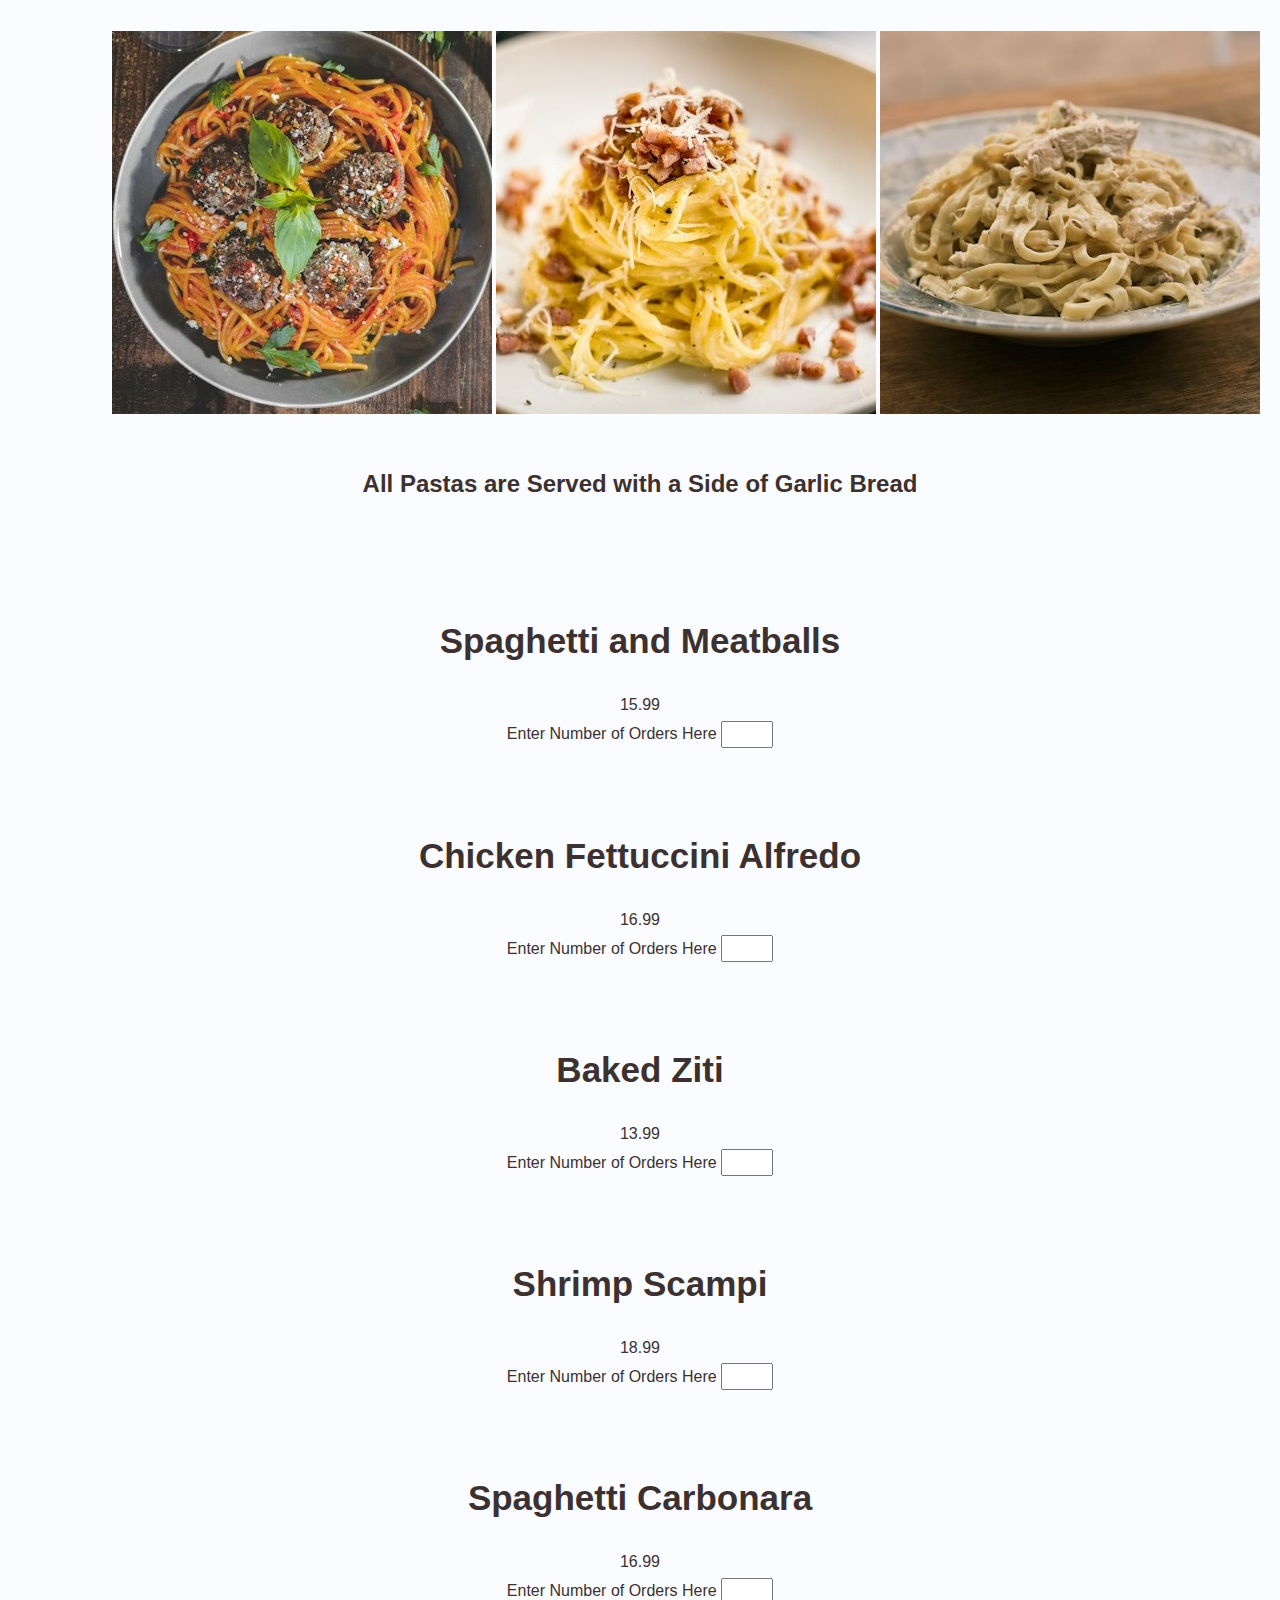
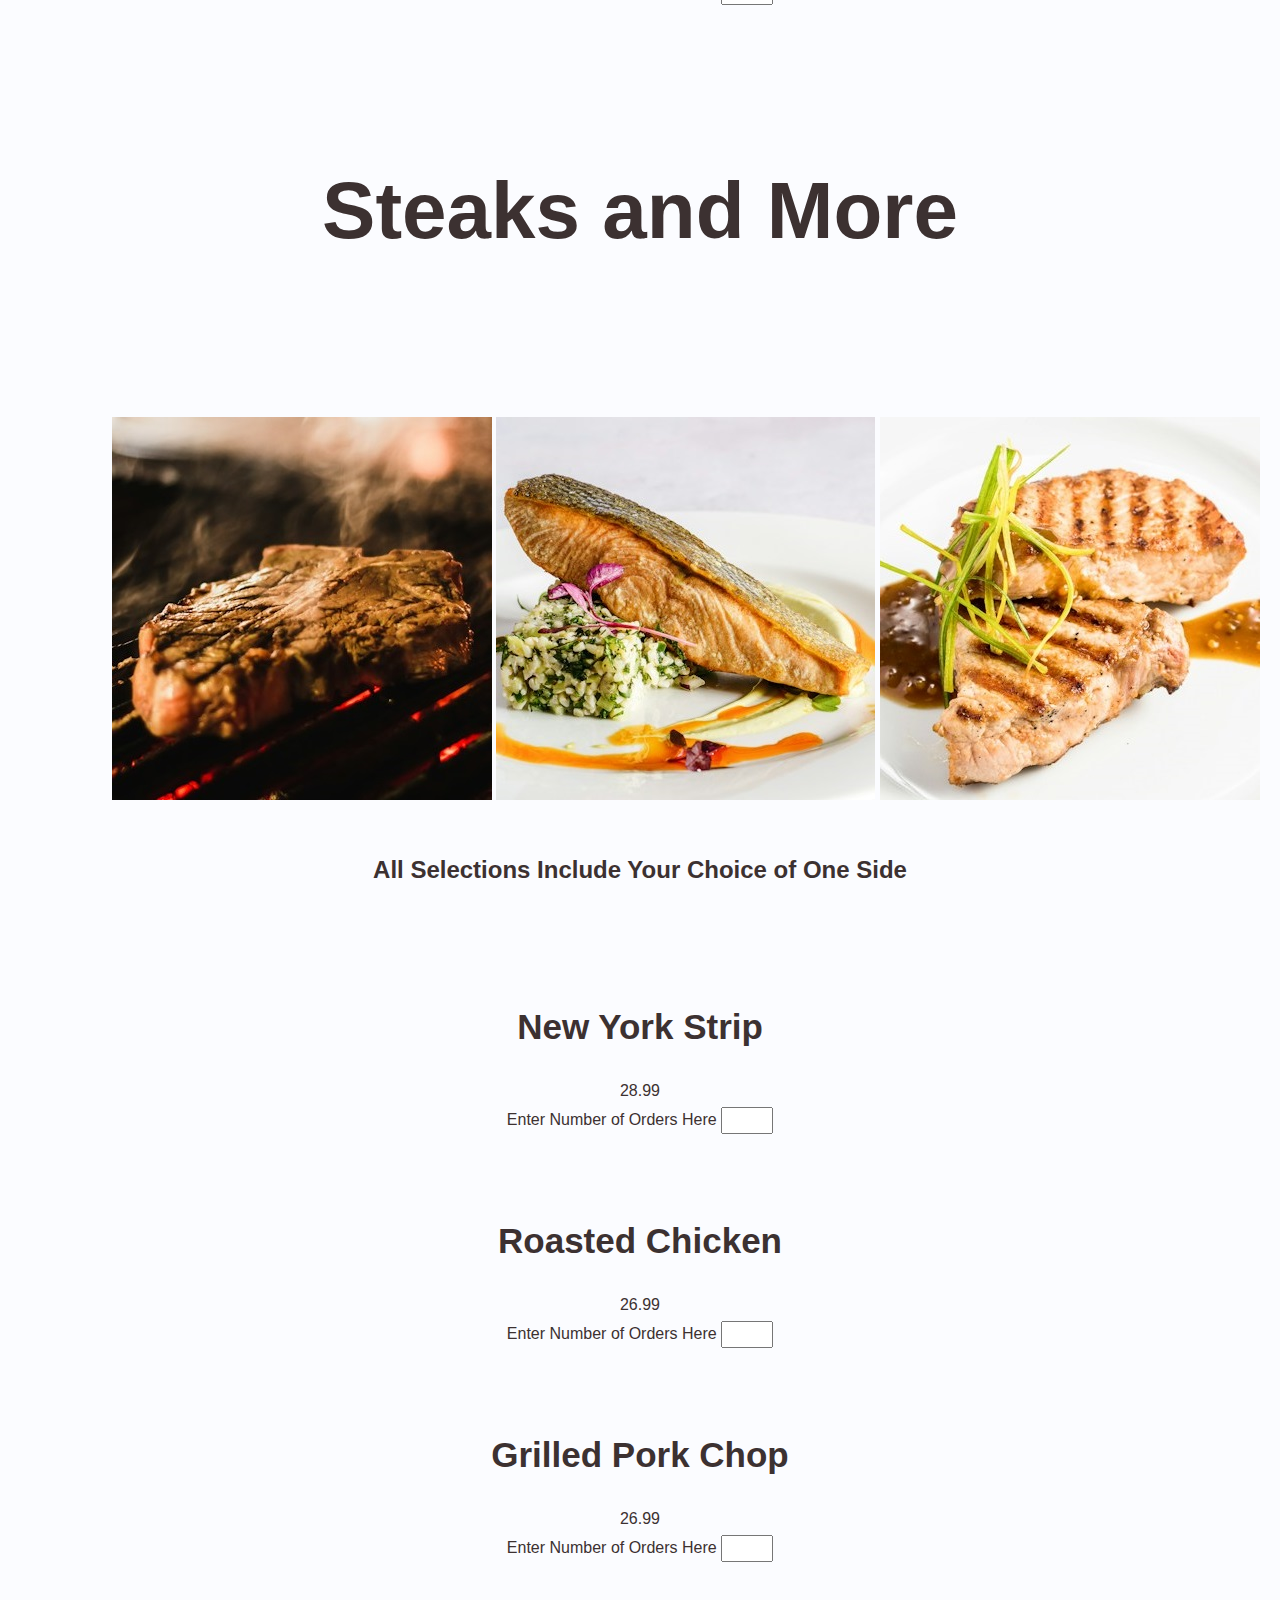
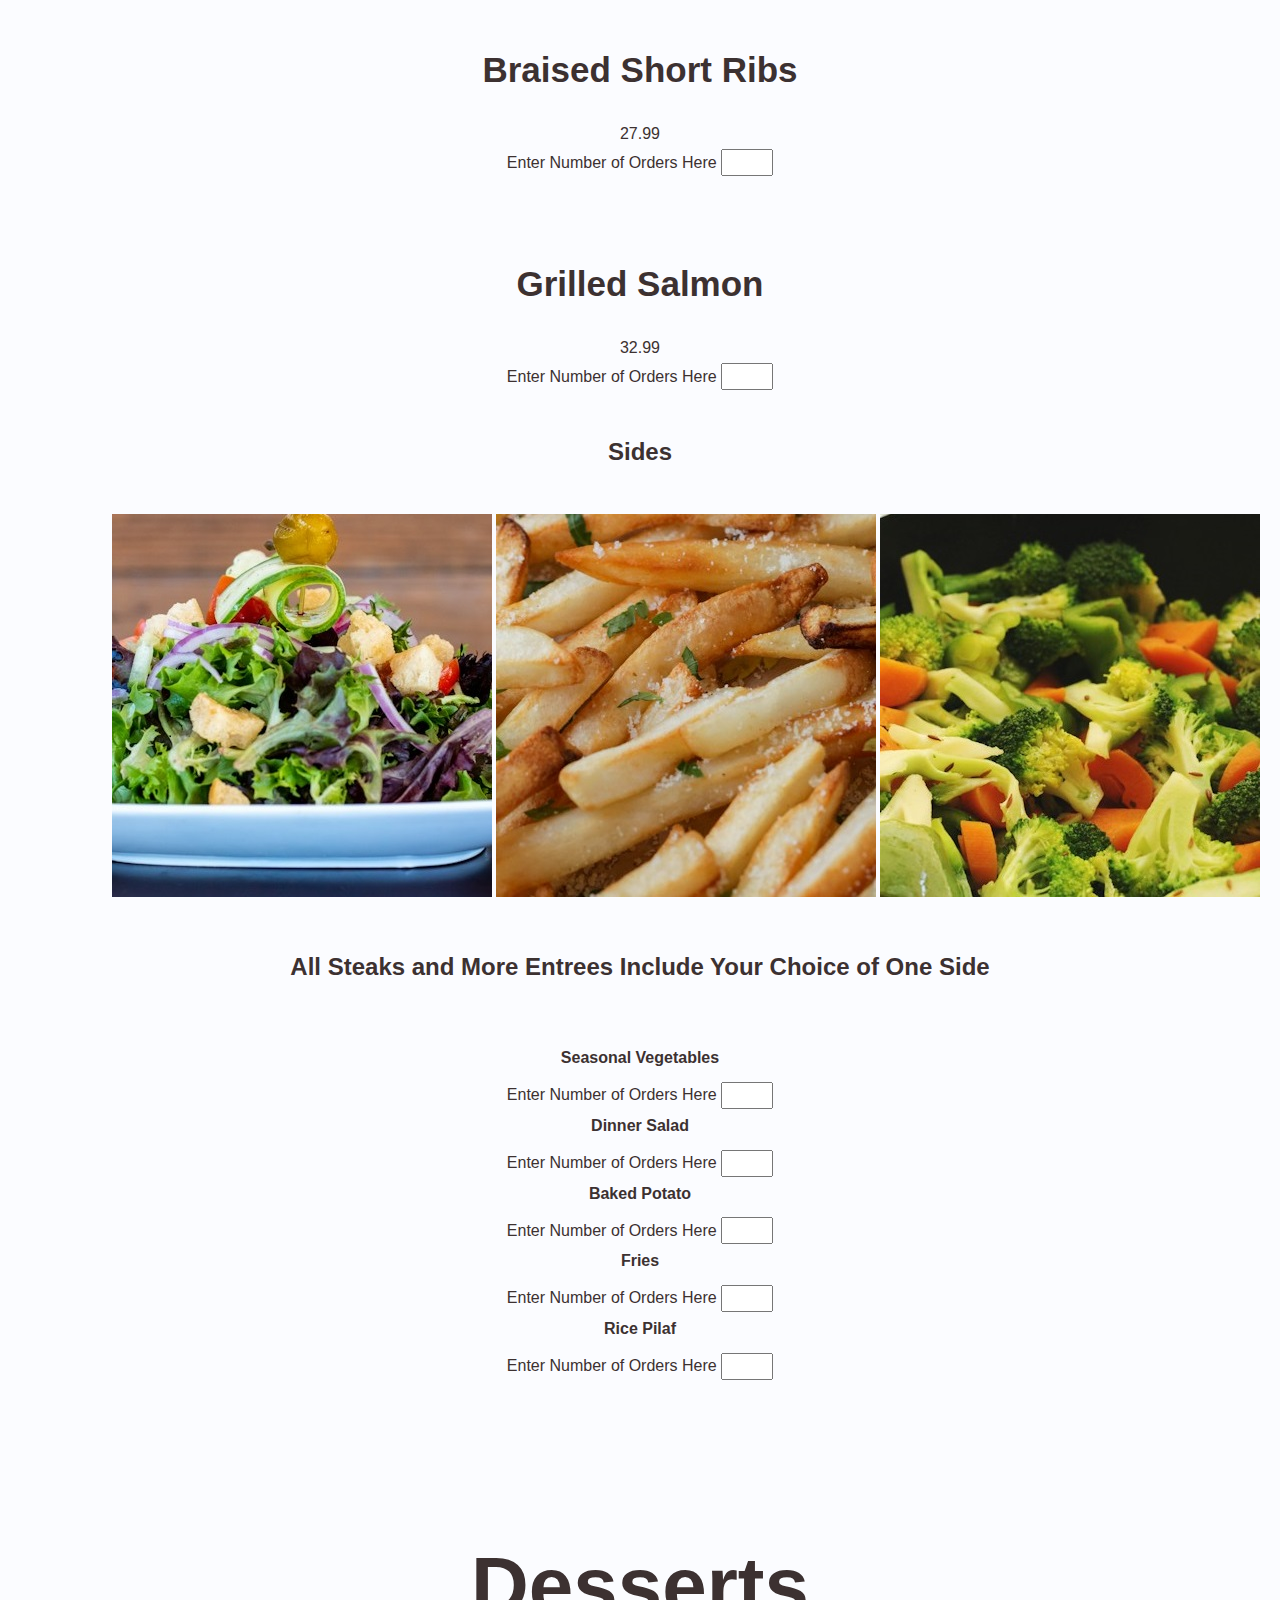
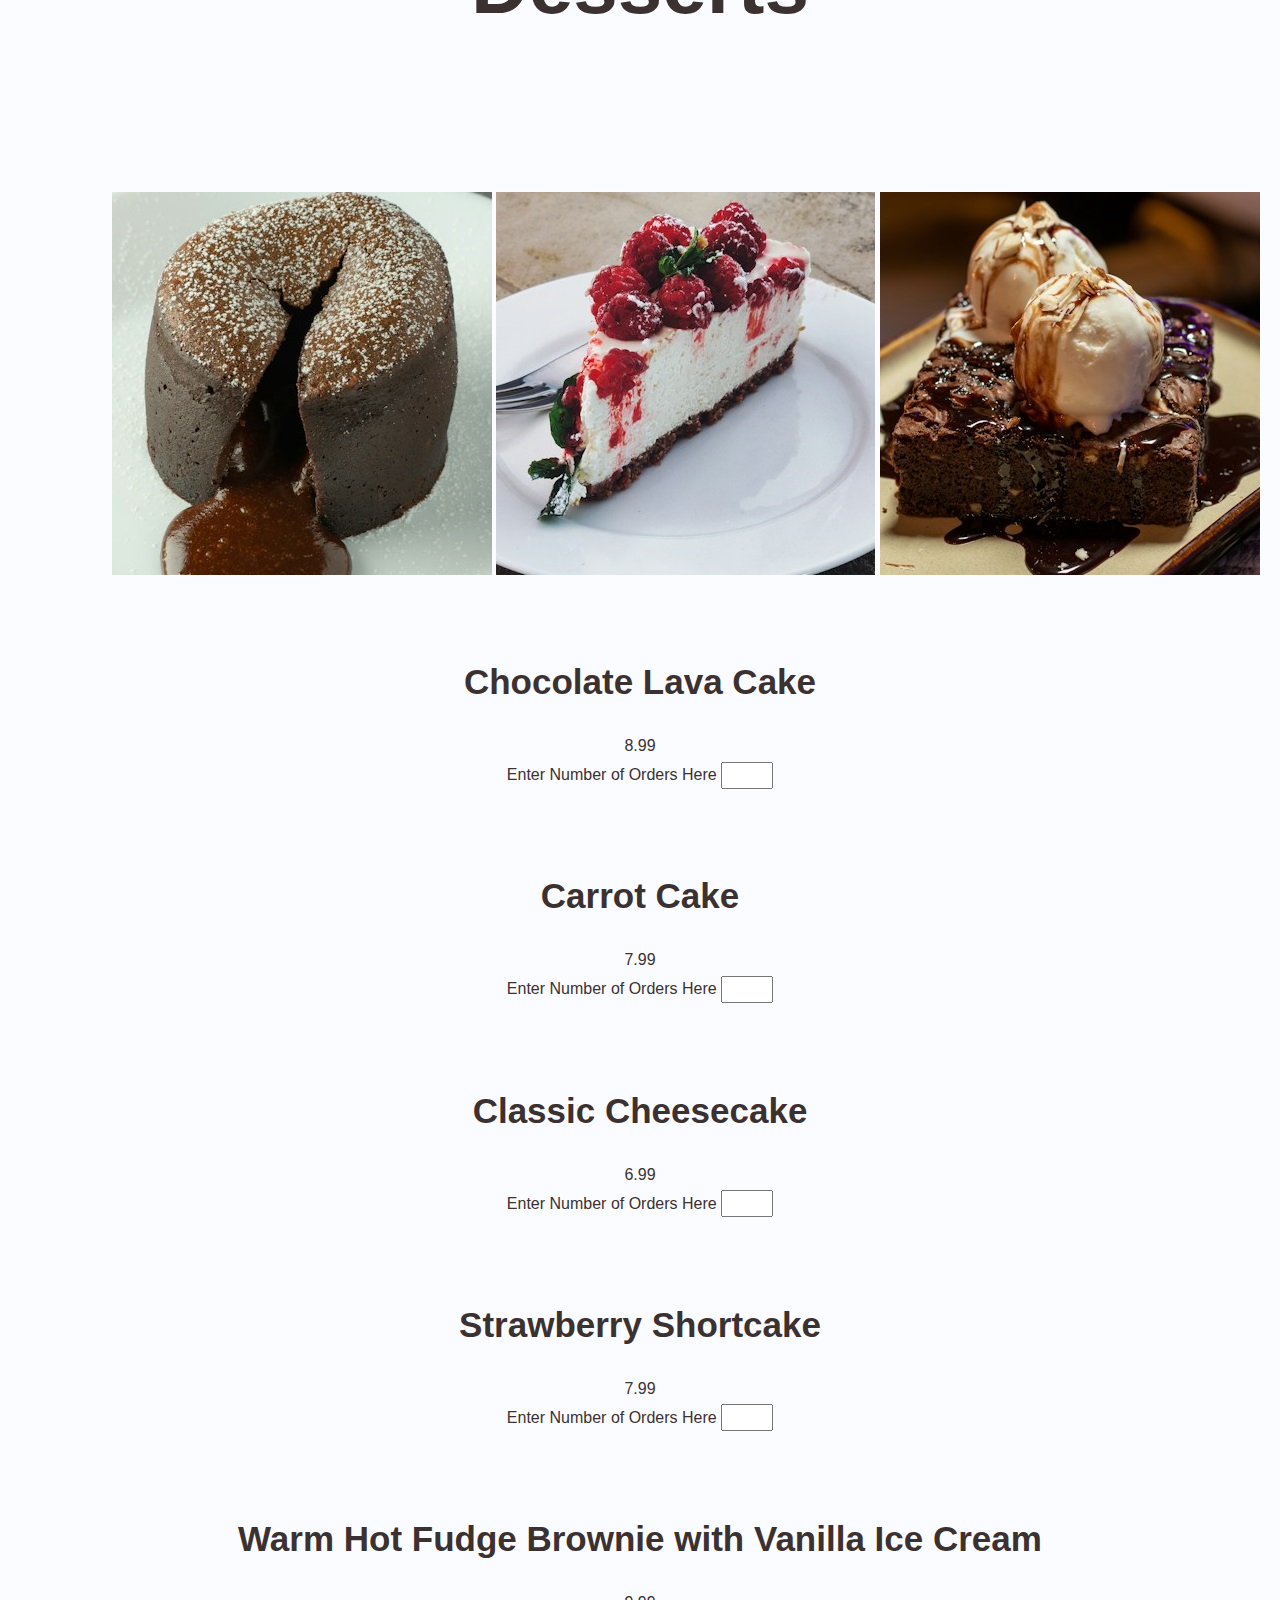
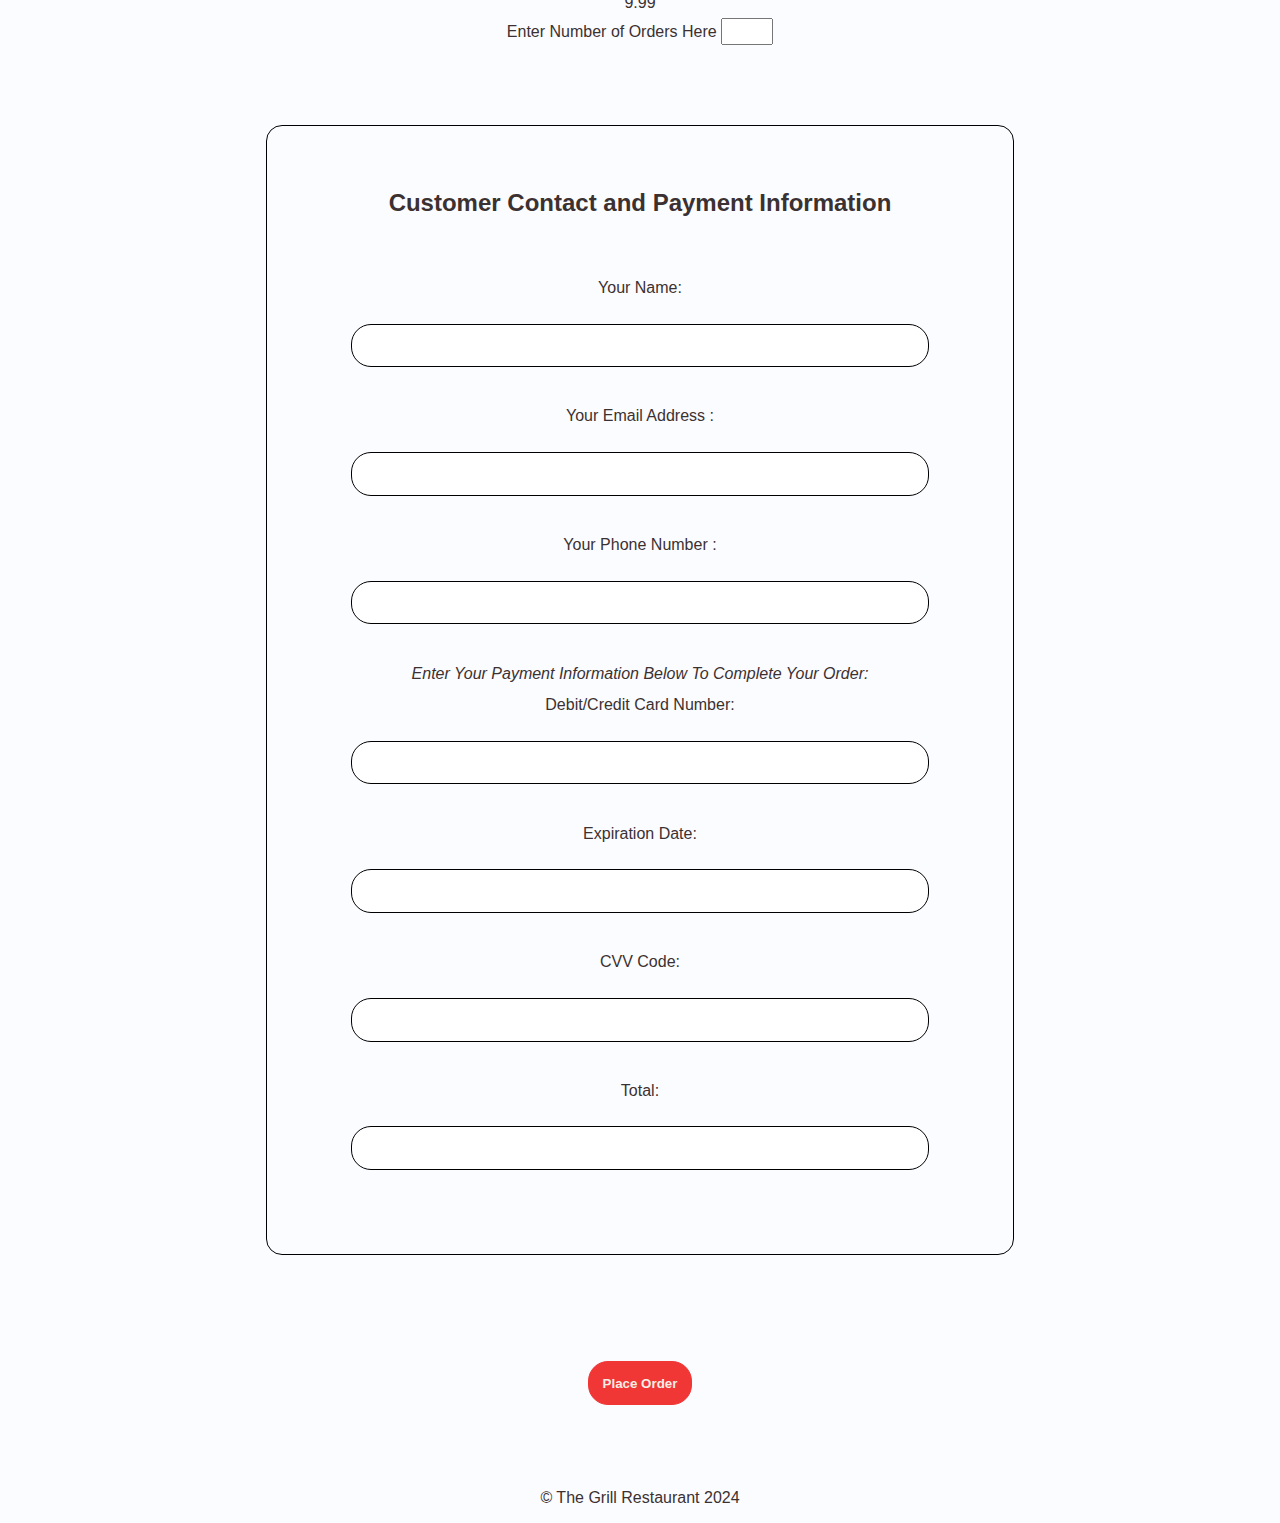
<file: order.html>
<!DOCTYPE html>
<html lang="en">
  <head>
    <meta charset="UTF-8" />
    <meta name="viewport" content="width=device-width, initial-scale=1.0" />
    <title>The Grill Restaurant/Order</title>
    <link rel="stylesheet" href="styles.css" />
  </head>
  <body>
    <nav>
      <ul>
        <li><a href="index.html">Home</a></li>
        <li><a href="menu.html"> Menu</a></li>
        <li><a href="about.html">About/Contact</a></li>
        <li><a href="order.html">Order</a></li>
      </ul>
    </nav>
    <header><h1>Place Your Order</h1></header>
    <main>
      <section>
        <h2 class="main-items">Appetizers and Starters</h2>
        <figure class="menu-grid">
          <img
            class="menu-grid-item"
            src="images/buffalo-wings.jpg"
            alt="a photo of buffalo wings"
          />
          <img
            class="menu-grid-item"
            src="images/sliders-app.jpg"
            alt="a photo of a burger silder"
          />
          <img
            class="menu-grid-item"
            src="images/bruschetta.jpg"
            alt="a photo of bruschetta"
          />
        </figure>

        <h3>Buffalo Wings</h3>
        <p>10.99</p>
        <label for="Appetizers">Enter Number of Orders Here</label>
        <input type="number" id="buffalo wings" name="Appetizers" min="0" value="" />
        <h3>Mozzarella Sticks</h3>
        <p>7.99</p>
        <label for="Appetizers">Enter Number of Orders Here</label>
        <input type="number" name="Appetizers" min="0" value="" />
        <h3>Bruschetta</h3>
            <p>8.99</p>
            <label for="Appetizers">Enter Number of Orders Here</label>
            <input type="number" name="Appetizers" min="0" value="">
            <h3>Spinach Artichoke Dip</h3>
            
            <p>11.99</p>
            <label for="Appetizers">Enter Number of Orders Here</label>
            <input type="number" name="Appetizers" min="0" value="">
            <h3>Sliders</h3>
             
            <p>12.99</p>
            <label for="Appetizers">Enter Number of Orders Here</label>
            <input type="number" name="Appetizers" min="0" value="">
          
      </section>

      <section>
        <h2 class="main-items">Soups and Salads</h2>
        <figure class="menu-grid">
          <img class="menu-grid-item" src="images/chicken-caesar.jpg" alt="a photo of chicken caesar salad"/>
          <img class="menu-grid-item" src="images/chili.jpg" alt="a photo of a bowl of chili"/>
          <img class="menu-grid-item" src="images/salad.jpg" alt="a photo of a salad"/>
        </figure>
          
          
            <h3>House Salad</h3>
            
            <p>9.99</p>
            <label for="soups and salads">Enter Number of Orders Here</label>
            <input type="number" name="soups and salads" value="">
          
            <h3>Chicken Caesar Salad</h3>
           
            <p>14.99</p>
            <label for="soups and salads">Enter Number of Orders Here</label>
            <input type="number" name="soups and salads" min="0" value="">
            <h3>New England Clam Chowder</h3>
            
            <p>7.99</p>
            <label for="soups and salads">Enter Number of Orders Here</label>
            <input type="number" name="soups and salads" min="0" value="">
            <h3>Classic Chili</h3>
            
            <p>7.99</p>
            <label for="soups and salads">Enter Number of Orders Here</label>
            <input type="number" name="soups and salads" min="0" value="">
            <h3>Chicken Tortilla Soup</h3>
            
            <p>7.99</p>
            <label for="soups and salads">Enter Number of Orders Here</label>
            <input type="number" name="soups and salads" min="0" value="">
           
            
            </section>

            <section>
              <h2 class="main-items">Burgers and Sandwiches</h2>
  
              <figure class="menu-grid">
                <img class="menu-grid-item" src="images/cheeseburger.jpg" alt="a photo of a Cheeseburger"/>
                <img class="menu-grid-item" src="images/chicken-sandwich.jpg" alt="a photo of a spicy Chicken Sandwich"/>
                <img class="menu-grid-item" src="images/cheeseburger-2.jpg" alt="a photo of a Cheeseburger"/>
              </figure>
              
              <h4 class="h4">All Burgers and Sandwiches are Served with a Side of Fries</h4>
             
              
              <h3>Classic Cheeseburger</h3>
              
             <p>13.99</p>
             <label for="Burgers and Sandwiches">Enter Number of Orders Here</label>
              <input type="number" name="Burgers and Sandwiches" min="0" value="">
              <h3>Grilled Chicken Sandwich</h3>
              
              <p>11.99</p>
              <label for="Burgers and Sandwiches">Enter Number of Orders Here</label>
              <input type="number" name="Burgers and Sandwiches" min="0" value="">
              <h3>Spicy Crispy Chicken Sandwich</h3>
              
              <p>11.99</p>
              <label for="Burgers and Sandwiches">Enter Number of Orders Here</label>
              <input type="number" name="Burgers and Sandwiches" min="0" value="">
              <h3>California Club</h3>
              
              <p>13.99</p>
              <label for="Burgers and Sandwiches">Enter Number of Orders Here</label>
              <input type="number" name="Burgers and Sandwiches" min="0" value="">
              <h3>Turkey Bacon Avocado Sandwich</h3>
              
              <p>14.99</p>
              <label for="Burgers and Sandwiches">Enter Number of Orders Here</label>
              <input type="number" name="Burgers and Sandwiches" min="0" value="">
            
             
              </section>

              <section>
                <h2 class="main-items">Pastas</h2>
                <figure class="menu-grid">
                  <img class="menu-grid-item" src="images/spaghettiMeatballs.jpg" alt="a photo of Spaghetti and Meatballs"/>
                  <img class="menu-grid-item" src="images/spaghetticarbonara.jpg" alt="a photo of Spaghetti Carbonara"/>
                  <img class="menu-grid-item" src="images/fettucinialfredo.jpg" alt="a photo of Fettuccini Alfredo"/>
                </figure>
                
                <h4 class="h4">All Pastas are Served with a Side of Garlic Bread</h4>
              
              
                <h3>Spaghetti and Meatballs</h3>
                
                <p>15.99</p>
                <label for="Pastas">Enter Number of Orders Here</label>
                <input type="number" name="Pastas" min="0" value="">
                <h3>Chicken Fettuccini Alfredo</h3>
                
                <p>16.99</p>
                <label for="Pastas">Enter Number of Orders Here</label>
                <input type="number" name="Pastas" min="0" value="">
                <h3>Baked Ziti</h3>
                
                <p>13.99</p>
                <label for="Pastas">Enter Number of Orders Here</label>
                <input type="number" name="Pastas" min="0" value="">
                <h3>Shrimp Scampi</h3>
                
                <p>18.99</p>
                <label for="Pastas">Enter Number of Orders Here</label>
                <input type="number" name="Pastas" min="0" value="">
                <h3>Spaghetti Carbonara</h3>
                
                <p>16.99</p>
                <label for="Pastas">Enter Number of Orders Here</label>
                <input type="number" name="Pastas" min="0" value="">
               
                
                
                </section>

                <section>
                  <h2 class="main-items">Steaks and More</h2>
                  <figure class="menu-grid">
                    <img class="menu-grid-item" src="images/steak.jpg" alt="a photo of a steak"/>
                    <img class="menu-grid-item" src="images/salmon.jpg" alt="a photo of salmon"/>
                    <img class="menu-grid-item" src="images/porkchop.jpg" alt="a photo of a pork chop"/>
                  </figure>
    
                  <h4 class="h4">All Selections Include Your Choice of One Side</h4>
              
                
                  <h3>New York Strip</h3>
                 
                  <p>28.99</p>
                  <label for="Steaks and More">Enter Number of Orders Here</label>
                  <input type="number" name="Steaks and More" min="0" value="">
                  <h3>Roasted Chicken</h3>
                   
                  <p>26.99</p>
                  <label for="Steaks and More">Enter Number of Orders Here</label>
                  <input type="number" name="Steaks and More" min="0" value="">
                  
                  <h3>Grilled Pork Chop</h3>
                  
                  <p>26.99</p>
                  <label for="Steaks and More">Enter Number of Orders Here</label>
                  <input type="number" name="Steaks and More" min="0" value="">
                  
                  <h3>Braised Short Ribs</h3>
                 
                 <p>27.99</p>
                 <label for="Steaks and More">Enter Number of Orders Here</label>
                 <input type="number" name="Steaks and More" min="0" value="">
                  
                 <h3>Grilled Salmon</h3>
                  
                  <p>32.99</p>
                  <label for="Steaks and More">Enter Number of Orders Here</label>
                  <input type="number" name="Steaks and More" min="0" value="">
                
                  
                  
                 
                  </section>
                  
    
                  <section class="side-list">
                    <h2>Sides</h2>
                    <figure class="menu-grid">
                      <img class="menu-grid-item" src="images/salad.jpg" alt="a photo of a salad"/>
                      <img class="menu-grid-item" src="images/fries.jpg" alt="a photo of fries"/>
                      <img class="menu-grid-item" src="images/vegetables.jpg" alt="a photo of vegetables"/>
                    </figure>
                    <h4 class="h4">All Steaks and More Entrees Include Your Choice of One Side</h4>
                    <ul>
                    <li>Seasonal Vegetables</li>
                    <label for="Sides">Enter Number of Orders Here</label>
                    <input type="number" name="Sides" min="0" value="">
                
                    <li>Dinner Salad</li>
                    <label for="Sides">Enter Number of Orders Here</label>
                    <input type="number" name="Sides" min="0" value="">
                
                    <li>Baked Potato</li>
                    <label for="Sides">Enter Number of Orders Here</label>
                    <input type="number" name="Sides" min="0" value="">
                  
                    <li>Fries</li>
                    <label for="Sides">Enter Number of Orders Here</label>
                    <input type="number" name="Sides" min="0" value="">
                  
                    <li>Rice Pilaf</li>
                    <label for="Sides">Enter Number of Orders Here</label>
                    <input type="number" name="Sides" min="0" value="">
                
                    
                  
                    
                    </ul>
                    
                    </section>
      
                  
                <section>
                  
                  <h2 class="main-items">Desserts</h2>
                  <figure class="menu-grid">
                    <img class="menu-grid-item" src="images/chocolatelavacake.jpg" alt="a photo of chocolate lava cake"/>
                    <img class="menu-grid-item" src="images/cheesecake.jpg" alt="a photo of cheesecake"/>
                    <img class="menu-grid-item" src="images/browniedessert.jpg" alt="a photo of a brownie and vanilla ice cream"/>
                  </figure>
                  <ul>
                      <h3>Chocolate Lava Cake</h3>
                      
                      <p>8.99</p>
                      <label for="Desserts">Enter Number of Orders Here</label>
                      <input type="number" name="Desserts" min="0" value=" ">
                      
                      <h3>Carrot Cake</h3>
                      
                      <p>7.99</p>
                      <label for="Desserts">Enter Number of Orders Here</label>
                      <input type="number" name="Desserts" min="0" value=" ">
                      
                      <h3>Classic Cheesecake</h3>
                     
                      <p>6.99</p>
                      <label for="Desserts">Enter Number of Orders Here</label>
                      <input type="number" name="Desserts" min="0" value=" ">
                      
                      <h3>Strawberry Shortcake</h3>
                     
                      <p>7.99</p>
                      <label for="Desserts">Enter Number of Orders Here</label>
                      <input type="number" name="Desserts" min="0" value=" ">
                      
                      <h3>Warm Hot Fudge Brownie with Vanilla Ice Cream </h3>
                     
                     <p>9.99</p>
                     <label for="Desserts">Enter Number of Orders Here</label>
                     <input type="number" name="Desserts" min="0" value=" ">
                    </ul>
                  </div>
                </section>
    
  

      
      
      
      
      
      
      
      
      
      
      
      
      
      
      
      <section>
        <form id="order_form" action="" method="post">
          <p>
            <span>Customer Contact and Payment Information</span>
          </p>

          <p>Your Name: <input type="text" id="" /></p>

          <p>
            <label for="email">Your Email Address : </label>
            <input type="email" id="email" required />
          </p>

          <p>
            <label for="phone">Your Phone Number : </label>
            <input type="tel" id="phone" required />
          </p>

          <p>
            <em>
              Enter Your Payment Information Below To Complete Your Order:</em
            >
          </p>

          <p>Debit/Credit Card Number: <input type="text" id="" /></p>
          <p>Expiration Date: <input type="text" id="" /></p>
          <p>CVV Code: <input type="text" id="" /></p>
          <p><strong>Total</strong>: <input type="text" id="" /></p>
          
          
        </form>
        <p>
        <button class="place-order">Place Order</button>
      </p>
      </section>
    </main>
    <footer>
      <span>&copy The Grill Restaurant 2024</span>
    </footer>
  </body>
</html>
</file>
<file: styles.css>
* {
  margin: 0;
  padding: 0;
}

nav a {
  text-decoration: none;
  color: #3c3131;
}

nav a:hover {
  color: #000;
}
nav li {
  padding: 10px;
  text-align: center;
}

nav ul {
  display: flex;
  justify-content: space-around;
  flex-direction: row;
  list-style-type: none;
  padding: 0;
  margin: 0;
}

body {
  text-align: center;
  font-family: Arial, Helvetica, sans-serif;
  margin: 0.75em 0.75em;
  padding: 0.25em;
  background-color: #fbfcff;
  color: #3c3131;
}

h1 {
  font-size: 50px;
  padding: 1em 0;
  margin: 0.75em auto;
  margin-top: 1.75em;
  font-family: "Lucida Sans", "Lucida Sans Regular", "Lucida Grande",
    "Lucida Sans Unicode", Geneva, Verdana, sans-serif;

  font-weight: bold;
}

h2 {
  padding: 1em auto;
  margin: 2em auto;
}

.h2 {
  padding-bottom: 0.75em;
  padding-top: 2em;
  margin-bottom: 0.75em;
  margin-top: 2em;
  font-size: 3em;
}

.intro {
  font-size: 2em;
  font-weight: bold;
}

.main-items {
  font-size: 5em;
  font-weight: bold;
}

.text {
  font-size: 1.5em;
}

.side {
  font-size: 1.25em;
}

.description {
  word-spacing: 0.1em;
  line-height: -0.5em;
  font-size: 1.5em;
  padding: 1em;
  text-align: left;
}
.description span {
  padding: 1em;
  margin-top: 1.5em;
  text-align: center;
  margin-bottom: 1em;
  font-weight: bold;
}
.main-grid {
  display: grid;
  grid-template-columns: repeat(3, 1fr);
  row-gap: 2em;
  margin-left: 6rem;
  margin-bottom: 3em;
  margin-top: 3em;
  padding-bottom: 2.5em;
}

.location {
  padding-bottom: 2em;
  margin-bottom: 2em;
}

.location p {
  padding: 0.5em;
  font-weight: bold;
}
.hours {
  margin-bottom: 1em;
  padding: 0.75em;
}
.contact p {
  margin-bottom: 2em;
  font-weight: bold;
}

h3 {
  font-size: 35px;
  padding: 0.5em;
  margin: 2em auto 0.5em;
}

h4 {
  padding: 0.25em 0;
  margin: 0.5em auto;
}
.h4 {
  font-size: 1.5em;
  margin-bottom: 1em;
  padding-bottom: 1.5em;
  padding-top: 1em;
}
h5 {
  padding: 1em 0;
  margin: 0.5em auto;
}

p {
  font-weight: 200;
}

li {
  list-style: none;
  font-weight: bold;
  padding: 0.5em;
}

.item {
  padding-bottom: 2.5em;
  margin-left: 1em;
}
input {
  width: 3em;
  padding: 0.3em;
  margin-top: 0.5em;
  text-align: center;
}

.place-order {
  padding: 1em;
  margin-top: 2em;
  background-color: #f13636;
  text-align: center;
  color: #f6eee4;
  font-weight: bold;
  border: 1px solid #f13636;
  border-radius: 1.5em;
}

span {
  display: block;
  margin-top: 0.25em;
}
.menu-grid {
  display: grid;
  grid-template-columns: repeat(3, 1fr);
  margin-left: 6rem;
  margin-bottom: 2em;
}

.outside-img {
  width: 80vw;
  height: 65vh;

  margin-top: 0.5em;
}

#order_form {
  border: 1px solid black;
  width: 60%;
  margin: 5em auto;
  text-align: center;
  padding: 3em 5em;
  display: inline-block;
  border-radius: 1em;
  box-sizing: border-box;
}

#order_form p {
  padding: 0.3em;
  margin: 0.25em auto;
}

#order_form input {
  border: 1px solid black;
  width: 100%;
  margin: 2em auto;
  text-align: left;
  padding: 1em 2em;
  display: inline-block;
  border-radius: 1.5em;
  box-sizing: border-box;
}
#order_form span {
  padding-bottom: 2em;
  font-size: 1.5em;
  font-weight: bold;
}
.order-btn {
  margin-top: 2em;
  text-align: center;
  padding: 1em;
  font-weight: bold;
  font-size: large;
}

.order-btn button {
  padding: 1em;
  margin-top: 2em;
  background-color: #f13636;
  color: #f6eee4;
  font-weight: bold;
  border: 1px solid #f13636;
  border-radius: 1.5em;
  text-align: center;
}

.order-btn p {
  font-weight: bold;
  text-align: center;
}

.order-btn a :hover {
  background-color: #f60c0c;
  color: #ffffff;
  border: 1px solid #f60c0c;
  text-align: center;
}

.sides {
  padding: 0.25em 0;
  margin: 0.5em auto;
}

.side-list li {
  font-weight: bold;
}
.desserts {
  padding-bottom: 0.25em;
  margin-bottom: 1.5em;
}

.form h2 {
  margin-top: 2em;
}
footer {
  padding-top: 2.5em;

  bottom: 1em;
}

footer span {
  padding-top: 2.5em;
}

/*Media Queries*/

@media screen and (max-width: 900px) {
  nav ul {
    display: flex;
    flex-direction: column;
    justify-content: center;
    margin: 0.25em auto;
  }
}

@media screen and (max-width: 900px) {
  nav li {
    padding: 0.2em;
    justify-items: center;
  }
}

@media screen and (max-width: 900px) {
  .first {
    padding-top: 2em;
    justify-items: center;
  }
}

@media screen and (max-width: 1050px) {
  .main-grid,
  .menu-grid {
    display: grid;
    grid-template-columns: repeat(1, 1fr);
    justify-items: center;
    row-gap: 1em;
    margin: auto;
  }
}
@media screen and (max-width: 900px) {
  h1 {
    margin-top: 0.5em;
  }
}

@media screen and (max-width: 900px) {
  h5 {
    padding: 1.5em 0;
    margin: 0.5em auto;
  }
}

@media screen and (max-width: 900px) {
  h2 {
    display: inline-block;
  }
}

@media screen and (max-width: 900px) {
  button {
    margin: 1em;
  }
}

@media screen and (max-width: 900px) {
  .order-btn p {
    font-weight: bold;
  }
}

@media screen and (max-width: 900px) {
  footer span {
    position: relative;
    bottom: 1em;
  }
}

@media screen and (max-width: 900px) {
  .hours {
    margin-top: 1em;
  }
}
@media screen and (max-width: 900px) {
  #order_form {
    border: 1px solid black;
    width: 100%;
    margin: 3em auto;
    text-align: center;
    padding: 1em 2em;
    display: inline-block;
    border-radius: 1em;
    box-sizing: border-box;
  }
}

@media screen and (max-width: 900px) {
  #order_form input {
    border: 1px solid black;
    width: 100%;
    text-align: center;
    margin: 2em auto;
    text-align: center;
    padding: 1em 2em;
    display: inline-block;
    border-radius: 1em;
    box-sizing: border-box;
  }
}

@media screen and (max-width: 900px) {
  .order-btn button {
    padding: 1em;
    margin-top: 2em;
    background-color: #f13636;
    color: #f6eee4;
    font-weight: bold;
    border: 1px solid #f13636;
  }
}

@media screen and (max-width: 900px) {
  .order-btn p {
    font-weight: bold;
  }
}

@media screen and (max-width: 900px) {
  .link {
    text-align: center;
    word-spacing: 0.1em;
    line-height: -0.5em;
    font-size: 1.5em;
    padding: 0.5em;
  }
}

@media screen and (max-width: 900px) {
  li {
    list-style: none;
    font-weight: bold;
    padding: 0.5em;
  }
}
</file>
